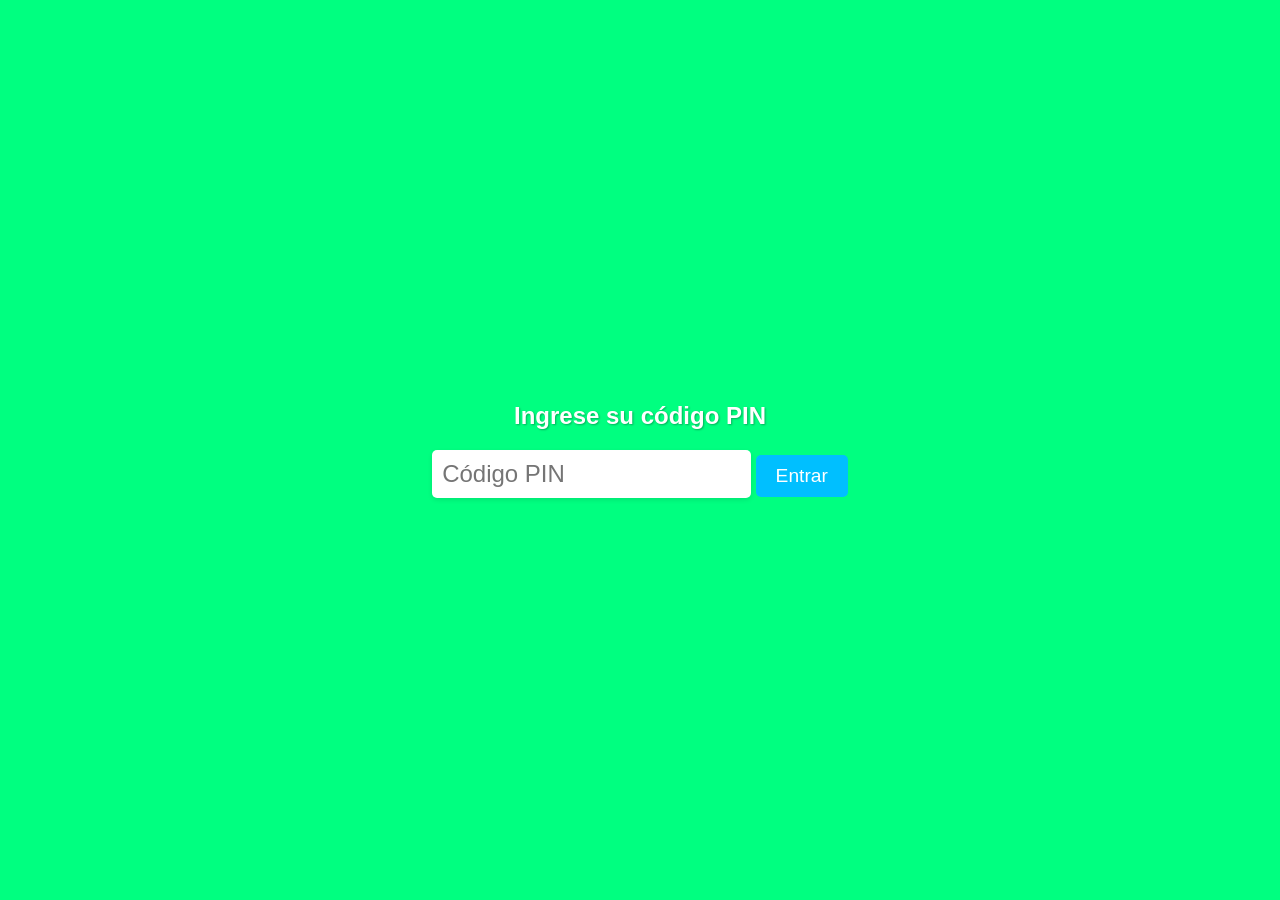
<file: index.html>
<!DOCTYPE html>
<html lang="es">
<head>
    <meta charset="UTF-8">
    <meta name="viewport" content="width=device-width, initial-scale=1.0">
    <link rel="shortcut icon" href="img/Logo Familia Leon.png" type="image/x-icon">
    <link rel="stylesheet" href="index.css">
    <title>Familia León</title>
</head>
<body>

    <!-- Pantalla de acceso -->
    <div id="access-screen">
        <h2>Ingrese su código PIN</h2>
        <form id="pin-form">
            <input type="text" id="pin-input" maxlength="4" placeholder="Código PIN" required>
            <button type="submit">Entrar</button>
        </form>
        <p id="error-message" style="color: red; display: none;">PIN incorrecto. Intenta de nuevo.</p>
    </div>

    <!-- Página principal oculta, visible después de la autenticación -->
    <div id="main-page" style="display: none;">
        <header>
            <div class="menu-toggle" onclick="toggleMenu()">
                <div></div>
                <div></div>
                <div></div>
            </div>
            <h1>Familia León</h1>
        
            <nav>
                <ul>
                    <li><a href="index.html">Inicio</a></li>
                    <li><a href="relatos.html">Relatos Familiares</a></li>
                    <li><a href="mensajes.html">Mensajes de Apoyo</a></li>
                    <li><a href="juegos.html">Juegos</a></li>
                    <li><a href="chat.html">Chat</a></li>
                    <li><a href="Uleon.html">Universidad León</a></li>
        
                 
                </ul>
            </nav>
        </header>

        <main>
            <section>
                <h2>¡ENCONTRARAS! DIVERSION, ENTRETENIMIENTO, Y MUCHO MAS</h2>
            <P></P>
            <h2>Bienvenidos</h2>
            <p>Navega por nuestra pagina web</p>
        </section>

            </section>
        </main>

       

        
    </div>

    <script>
    // Definir los usuarios con su código PIN
const users = {
    "8547": "Marlenny León Sánchez",
    "1695": "William León Sánchez",
    "7149": "Elida León Sánchez",
    "1036": "Milciades León Sánchez",
    "4895": "Alejandro León Buitrago", 
    "9031": "Karen Ibague León",        
    "4198": "Yerson León Velazco",
    "1874": "Oscar Hernandez León",
    "1847": "Julian León Velazco",
    "1876": "Salome León Martinez",
    "2398": "Linda Yuleth León",
    "4561": "Wendy Loraine Peña León",
    "1391": "Mary Luz",
    "3218": "Lauren Hernandez León"
};

// Capturar el formulario y la entrada del PIN
const pinForm = document.getElementById("pin-form");
const pinInput = document.getElementById("pin-input");
const errorMessage = document.getElementById("error-message");
const accessScreen = document.getElementById("access-screen");
const mainPage = document.getElementById("main-page");

// Función para verificar el PIN
function verifyPin(event) {
    event.preventDefault(); // Evitar el comportamiento por defecto del formulario

    const enteredPin = pinInput.value.trim();

    // Verificar si el PIN ingresado es válido
    if (users[enteredPin]) {
        // Mostrar el nombre del usuario y notificar en consola
        alert(`¡Bienvenido, ${users[enteredPin]}!`);
        console.log(`${users[enteredPin]} (PIN: ${enteredPin}) ha accedido a la página.`);

        // Ocultar la pantalla de acceso y mostrar la página principal
        accessScreen.style.display = 'none';
        mainPage.style.display = 'block';
    } else {
        // Si el PIN es incorrecto, mostrar mensaje de error
        errorMessage.style.display = 'block';
        pinInput.value = ''; // Limpiar el campo de PIN
    }
}

// Agregar el evento de submit al formulario
pinForm.addEventListener("submit", verifyPin);

// Función para el menú hamburguesa
function toggleMenu() {
    const nav = document.querySelector('nav');
    nav.classList.toggle('active');
}

        </script>
</file>
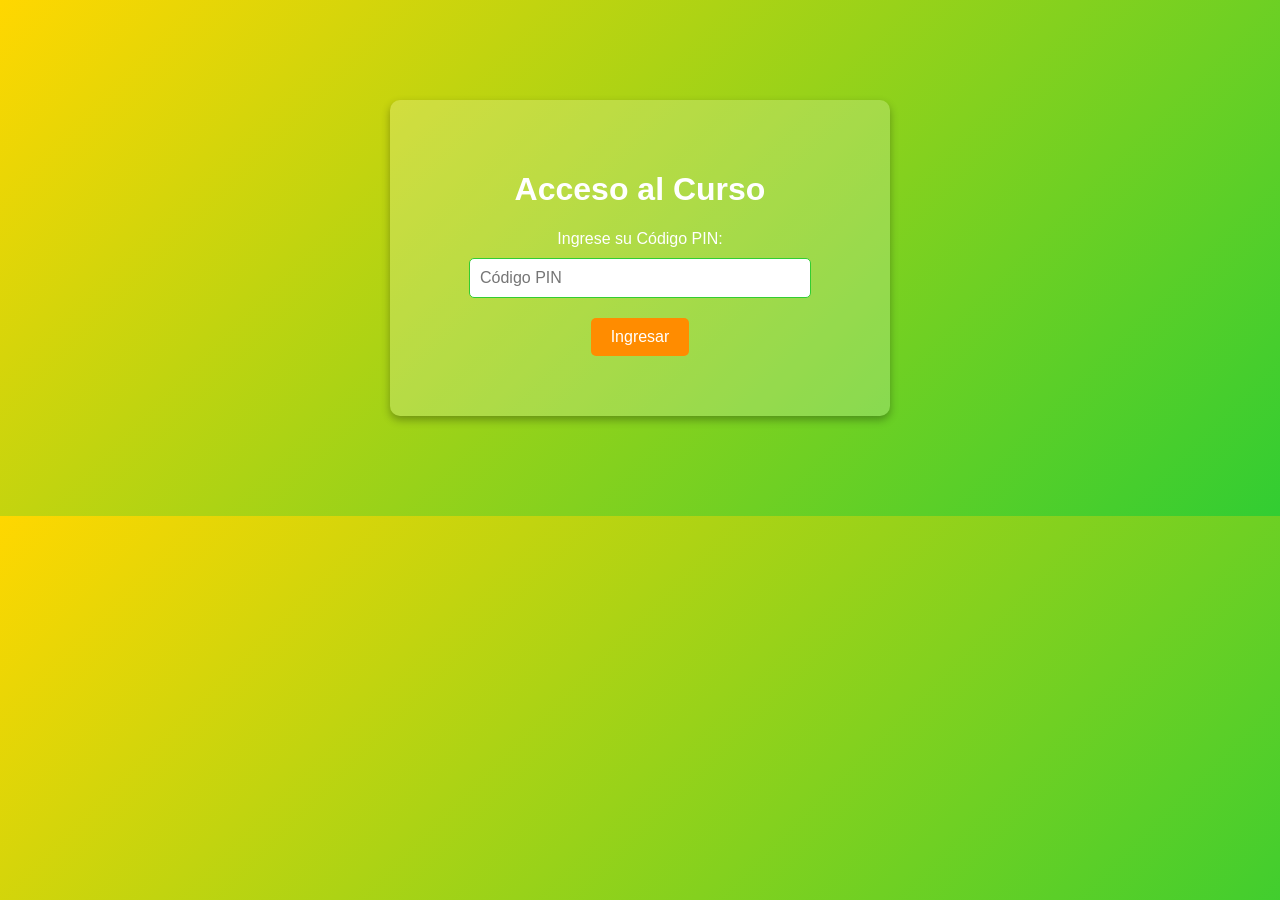
<file: campo.html>
<!DOCTYPE html>
<html lang="es">
<head>
    <meta charset="UTF-8">
    <meta name="viewport" content="width=device-width, initial-scale=1.0">
    <title>Curso de ¨¨"El Campo"</title>
    <link rel="shortcut icon" href="img/Logo Familia Leon.png" type="image/x-icon">
    <link rel="stylesheet" href="Campo.css">
</head>
<body>

  
    <!-- Pantalla de autenticación -->
    <div id="auth-screen" class="auth-container">
        <h1>Acceso al Curso</h1>
        <form id="login-form">
            <label for="login-pin">Ingrese su Código PIN:</label>
            <input type="password" id="login-pin" maxlength="4" placeholder="Código PIN" required>
            <button type="submit" class="btn">Ingresar</button>
        </form>
    </div>

    <!-- Página principal -->
    <div id="main-page" class="main-container" style="display: none;">
        <header>
            <h1 id="welcome-message">Bienvenido</h1>
        </header>
        <section>
            <h2>Clases disponibles</h2>
            <div id="class-list" class="class-list"></div>
        </section>

        <!-- Herramientas para el instructor -->
        <div id="edit-tools" class="edit-tools" style="display: none;">
            <button onclick="addNewClass()" class="btn">Agregar Nueva Clase</button>
        </div>
    </div>

    <!-- Modal de clase -->
    <div id="class-modal" class="modal" style="display: none;">
        <div class="modal-content">
            <span onclick="closeModal()" class="close">&times;</span>
            <h2 id="class-title"></h2>
            <p id="class-description"></p>
            <div id="resource-list">
                <h3>Recursos</h3>
                <ul></ul>
            </div>
            <div id="upload-section" class="upload-section" style="display: none;">
                <h3>Agregar Recurso</h3>
                <input type="file" id="upload-files" multiple>
                <textarea id="resource-description" placeholder="Descripción del recurso..."></textarea>
                <button onclick="saveResource()" class="btn">Guardar</button>

          

                <ul>
                    <li><a href="index.html">Inicio</a></li>
                    <li><a href="relatos.html">Relatos Familiares</a></li>
                    <li><a href="mensajes.html">Mensajes de Apoyo</a></li>
                    <li><a href="juegos.html">Juegos</a></li>
                    <li><a href="Chat León.html">Chat</a></li>
                    <li><a href="Uleon.html">Universidad León</a></li>
        
                   
                </ul>
            </div>
        </div>
    </div>

    <script src="campo.js"></script>
</body>
</html>
</file>
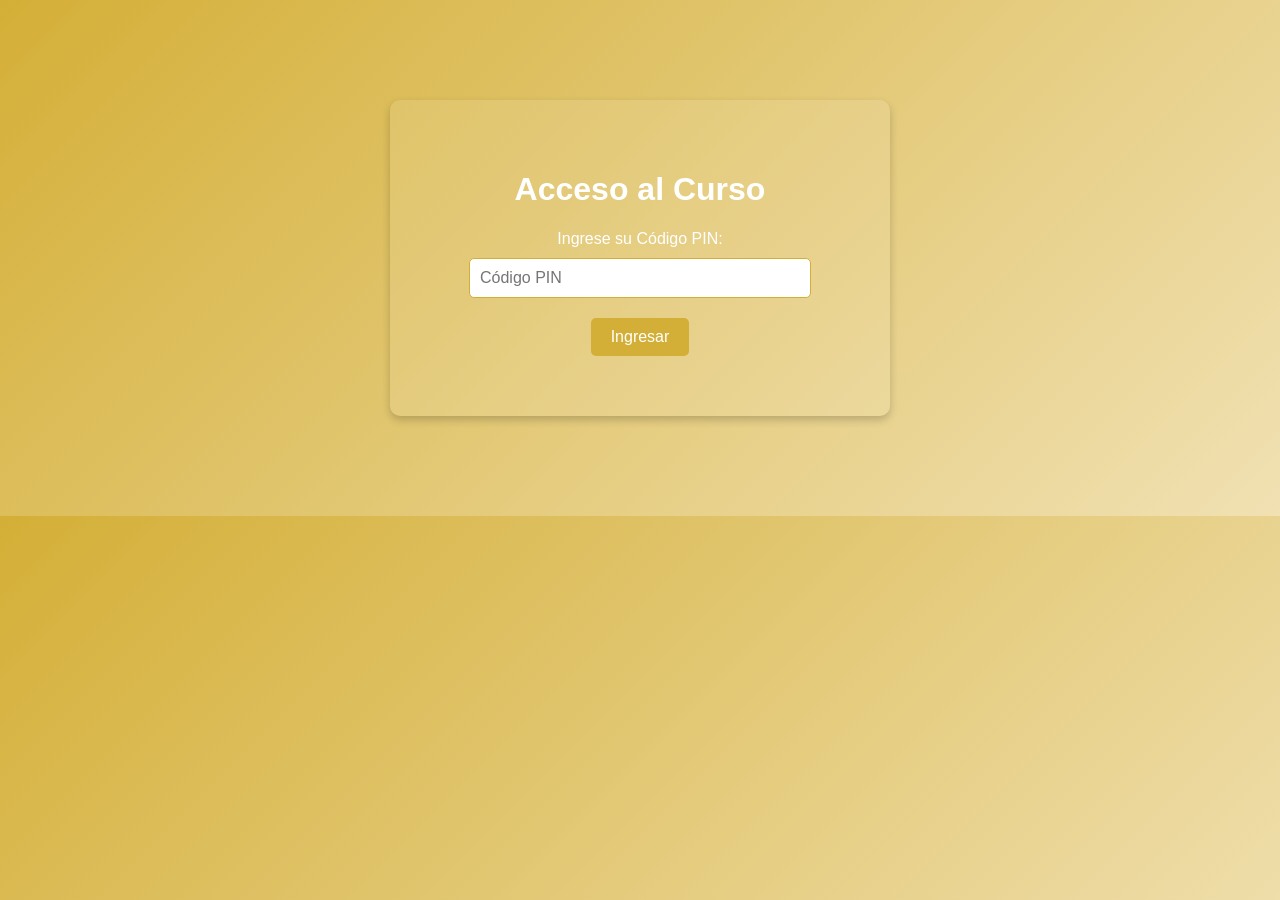
<file: Canciones.html>
<!DOCTYPE html>
<html lang="es">
<head>
    <meta charset="UTF-8">
    <meta name="viewport" content="width=device-width, initial-scale=1.0">
    <title>Curso de Composición Musical</title>
    <link rel="shortcut icon" href="img/Logo Familia Leon.png" type="image/x-icon">
    <link rel="stylesheet" href="Canciones.css">
</head>
<body>
    <!-- Pantalla de autenticación -->
    <div id="auth-screen" class="auth-container">
        <h1>Acceso al Curso</h1>
        <form id="login-form">
            <label for="login-pin">Ingrese su Código PIN:</label>
            <input type="password" id="login-pin" maxlength="4" placeholder="Código PIN" required>
            <button type="submit" class="btn">Ingresar</button>
        </form>
    </div>

    <!-- Página principal -->
    <div id="main-page" class="main-container" style="display: none;">
        <header>
            <h1 id="welcome-message">Bienvenido</h1>
        </header>
        <section>
            <h2>Clases disponibles</h2>
            <div id="class-list" class="class-list"></div>
        </section>

        <!-- Herramientas para el instructor -->
        <div id="edit-tools" class="edit-tools" style="display: none;">
            <button onclick="addNewClass()" class="btn">Agregar Nueva Clase</button>
        </div>
    </div>


    
    <!-- Modal de clase -->
    <div id="class-modal" class="modal" style="display: none;">
        <div class="modal-content">
            <span onclick="closeModal()" class="close">&times;</span>
            <h2 id="class-title"></h2>
            <p id="class-description"></p>
            <div id="resource-list">
                <h3>Recursos</h3>
                <ul></ul>
            </div>
            <div id="upload-section" class="upload-section" style="display: none;">
                <h3>Agregar Recurso</h3>
                <input type="file" id="upload-files" multiple>
                <textarea id="resource-description" placeholder="Descripción del recurso..."></textarea>
                <button onclick="saveResource()" class="btn">Guardar</button>
            </div>
        </div>
    </div>

    <script src="Canciones.js"></script>
</body>
</html>
</file>
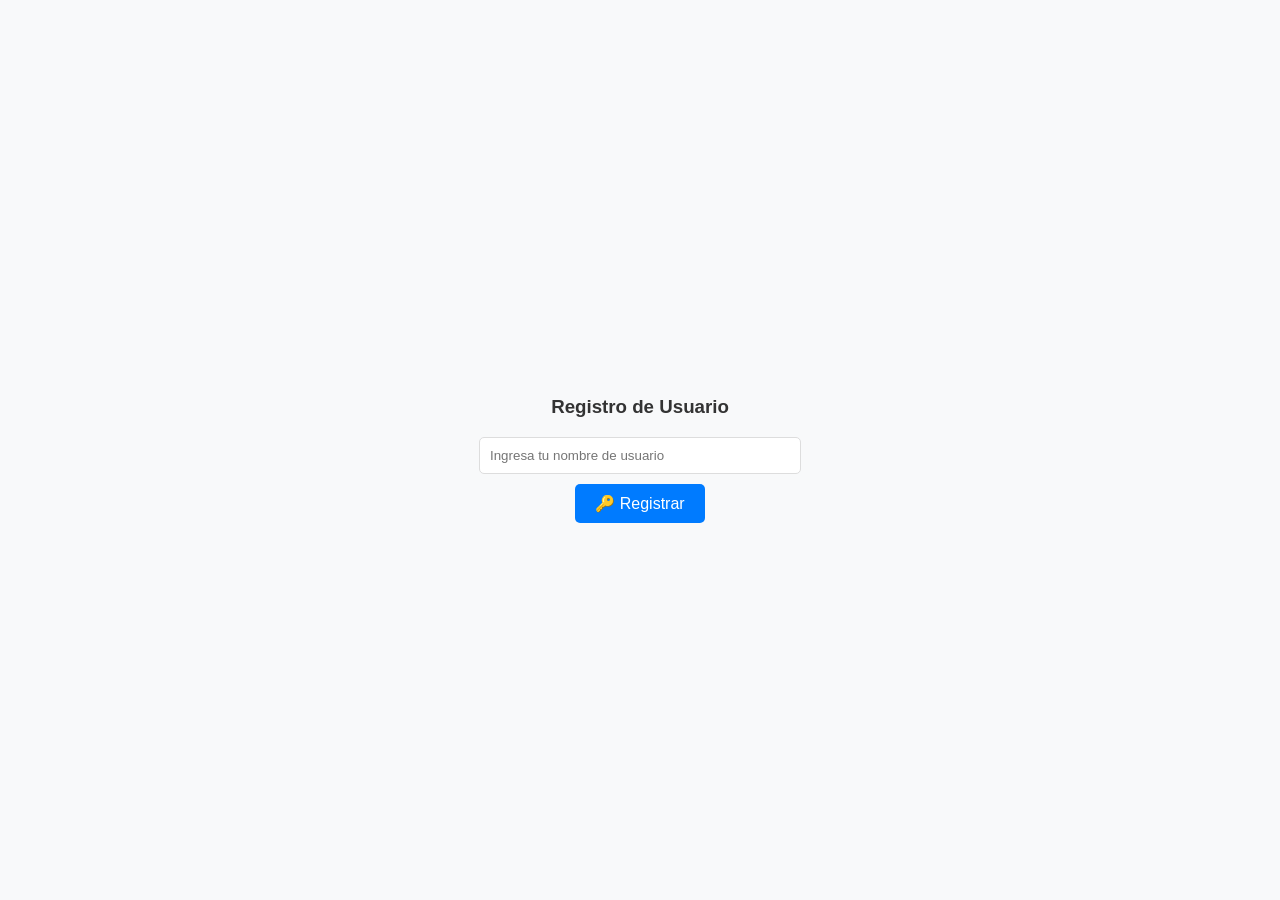
<file: chat.html>
<!DOCTYPE html>
<html lang="es">
<head>
    <meta charset="UTF-8">
    <meta name="viewport" content="width=device-width, initial-scale=1.0">
    <title>Chat León</title>
    <link rel="shortcut icon" href="img/Logo Familia Leon.png" type="image/x-icon">
    <link rel="stylesheet" href="chat.css">
</head>
<body>
    <!-- Formulario de registro -->
    <div id="registration-form" class="registration-form">
        <h3>Registro de Usuario</h3>
        <input type="text" id="username" placeholder="Ingresa tu nombre de usuario">
        <button onclick="registerUser()">🔑 Registrar</button>
    </div>

    <!-- Contenedor del chat -->
    <div id="chat-container" class="chat-container">
        <div class="chat-header">
            <h2 id="chat-username">¡Hola, Usuario! 😊</h2>
            <button class="logout-btn" onclick="logout()">🔒 Cerrar Sesión</button>
            <button class="clear-btn" onclick="clearMessages()">🗑️ Borrar Mensajes</button>
        </div>

      

        <div id="chat-box" class="chat-box"></div>
        <div class="input-container">
            <input type="text" id="message-input" placeholder="Escribe un mensaje... ✍️">
            <button onclick="sendMessage()">📩</button>
            <button onclick="uploadAudio()">🎙️</button>
            <button onclick="uploadFile()">📁</button>
        </div>
        <input type="file" id="file-upload" style="display: none;" />
    </div>

    <script src="chat.js"></script>
</body>
</html>
</file>
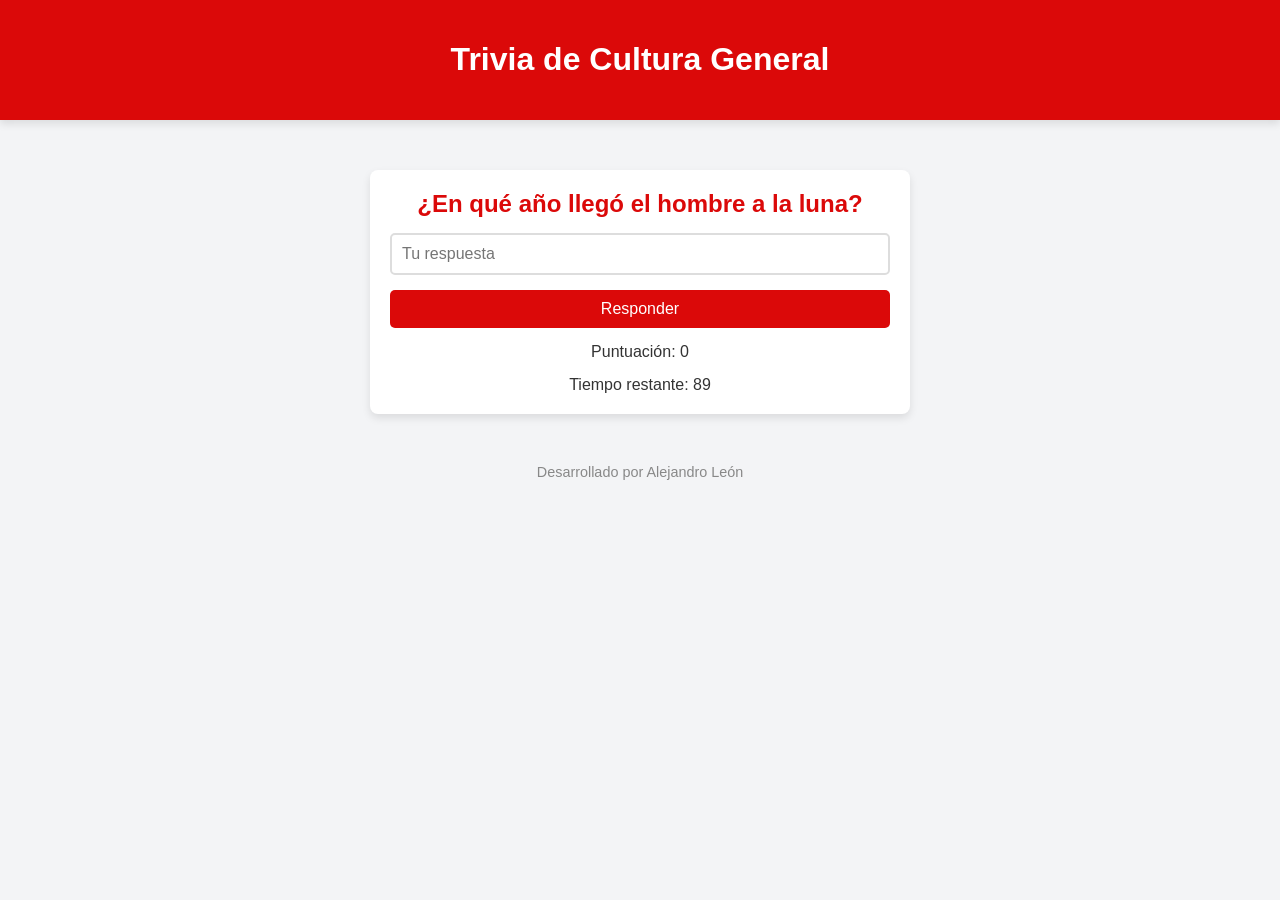
<file: culturag.html>
<!DOCTYPE html>
<html lang="es">
<head>
    <meta charset="UTF-8">
    <meta name="viewport" content="width=device-width, initial-scale=1.0">
    <title>Juego de Cultura General</title>
    <link rel="shortcut icon" href="img/Logo Familia Leon.png" type="image/x-icon">
    <link rel="stylesheet" href="culturag.css">
</head>
<body>
    <header>
        <h1>Trivia de Cultura General</h1>
    </header>

    <main>
        <div id="game-container">
            <div id="question">Cargando pregunta...</div>
            <input type="text" id="answer" placeholder="Tu respuesta">
            <button id="submit">Responder</button>
            <div id="score">Puntuación: 0</div>
            <div id="timer">Tiempo restante: 90</div>

        
        </div>
    </main>

    <footer>
        <p>Desarrollado por Alejandro León</p>
    </footer>

    <script src="culturag.js"></script>
</body>
</html>
</file>
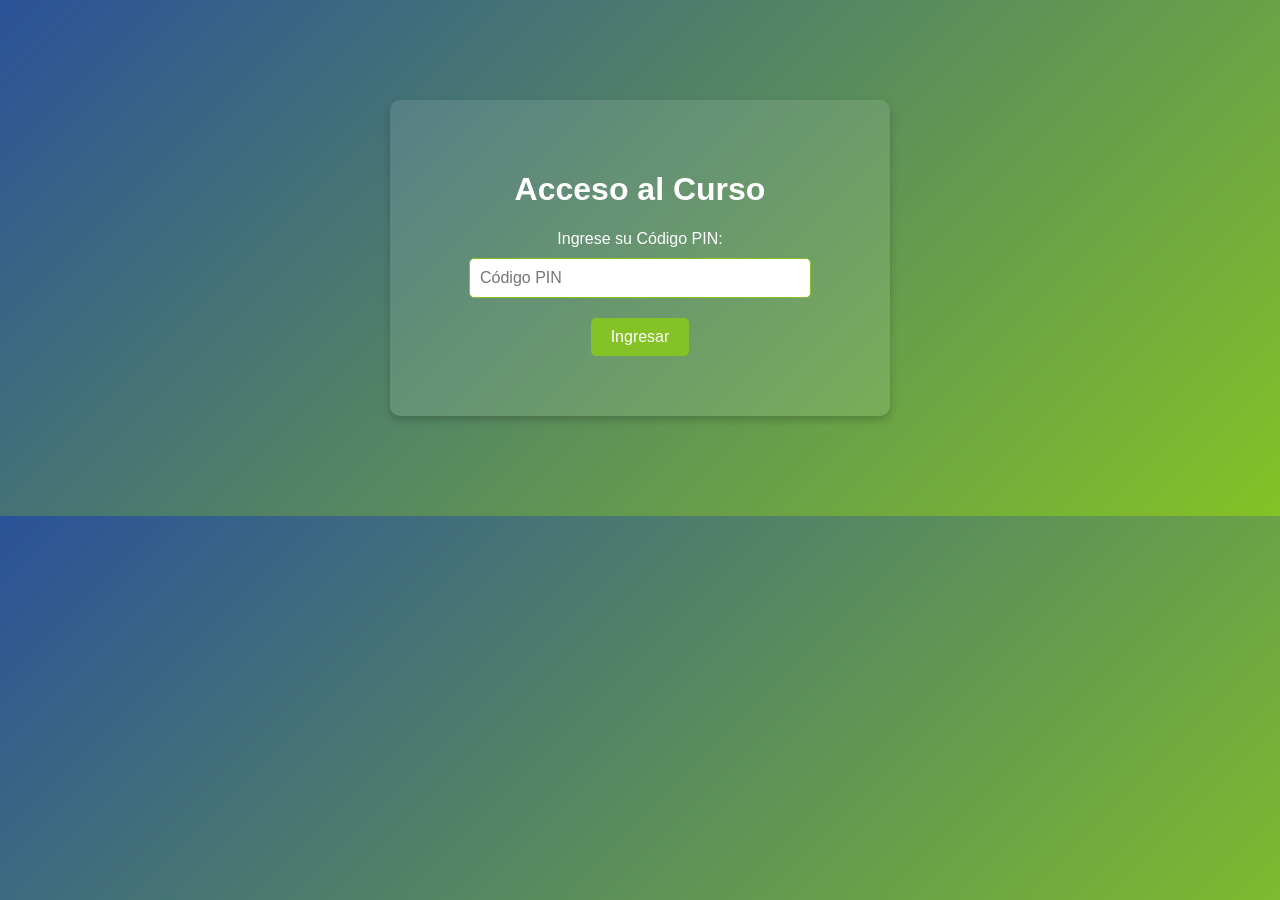
<file: DesarrolloWeb.html>
<!DOCTYPE html>
<html lang="es">
<head>
    <meta charset="UTF-8">
    <meta name="viewport" content="width=device-width, initial-scale=1.0">
    <title>Curso de Desarrollo Web</title>
    <link rel="shortcut icon" href="img/Logo Familia Leon.png" type="image/x-icon">
    <link rel="stylesheet" href="DesarrolloWeb.css">
</head>
<body>
    <!-- Pantalla de autenticación -->
    <div id="auth-screen" class="auth-container">
        <h1>Acceso al Curso</h1>
        <form id="login-form">
            <label for="login-pin">Ingrese su Código PIN:</label>
            <input type="password" id="login-pin" maxlength="4" placeholder="Código PIN" required>
            <button type="submit" class="btn">Ingresar</button>
        </form>
    </div>

    <!-- Página principal -->
    <div id="main-page" class="main-container" style="display: none;">
        <header>
            <h1 id="welcome-message">Bienvenido</h1>
        </header>
        <section>
            <h2>Clases disponibles</h2>
            <div id="class-list" class="class-list"></div>
        </section>

        

        <!-- Herramientas para el instructor -->
        <div id="edit-tools" class="edit-tools" style="display: none;">
            <button onclick="addNewClass()" class="btn">Agregar Nueva Clase</button>
        </div>
    </div>

    <!-- Modal de clase -->
    <div id="class-modal" class="modal" style="display: none;">
        <div class="modal-content">
            <span onclick="closeModal()" class="close">&times;</span>
            <h2 id="class-title"></h2>
            <p id="class-description"></p>
            <div id="resource-list">
                <h3>Recursos</h3>
                <ul></ul>
            </div>
            <div id="upload-section" class="upload-section" style="display: none;">
                <h3>Agregar Recurso</h3>
                <input type="file" id="upload-files" multiple>
                <textarea id="resource-description" placeholder="Descripción del recurso..."></textarea>
                <button onclick="saveResource()" class="btn">Guardar</button>
            </div>
        </div>
    </div>

    <script src="DesarrolloWeb.js"></script>
</body>
</html>
</file>
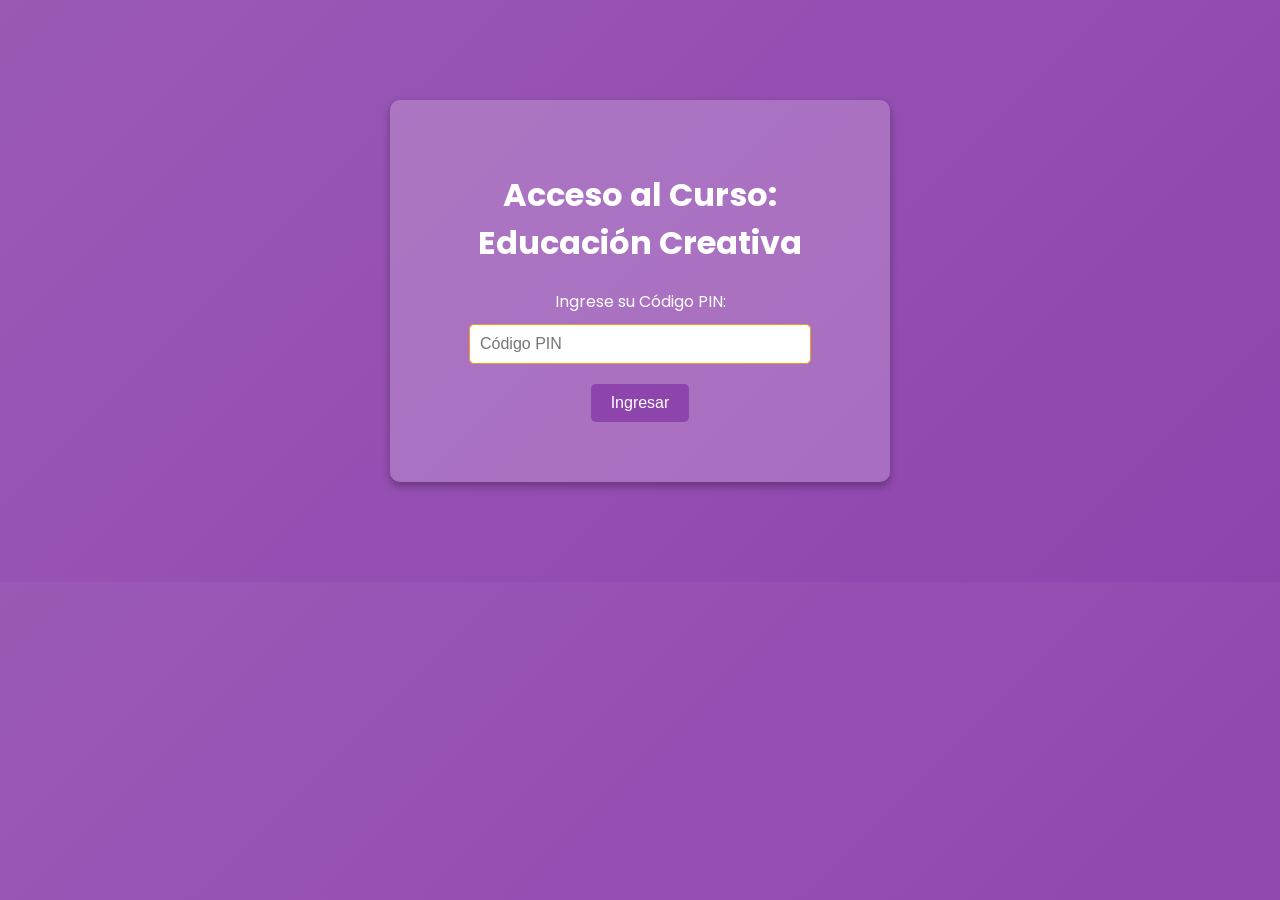
<file: EducacionCreativa.html>
<!DOCTYPE html>
<html lang="es">
<head>
    <meta charset="UTF-8">
    <meta name="viewport" content="width=device-width, initial-scale=1.0">
    <title>Curso de Educación Creativa</title>
    <link rel="shortcut icon" href="img/Logo Familia Leon.png" type="image/x-icon">
    <link rel="stylesheet" href="educacioncreativa.css">
    <link href="https://fonts.googleapis.com/css2?family=Poppins:wght@300;400;600&display=swap" rel="stylesheet">

</head>
<body>
    <!-- Pantalla de autenticación -->
    <div id="auth-screen" class="auth-container">
        <h1>Acceso al Curso: Educación Creativa</h1>
        <form id="login-form">
            <label for="login-pin">Ingrese su Código PIN:</label>
            <input type="password" id="login-pin" maxlength="4" placeholder="Código PIN" required>
            <button type="submit" class="btn">Ingresar</button>
        </form>
    </div>

    <!-- Página principal -->
    <div id="main-page" class="main-container" style="display: none;">
        <header>
            <h1 id="welcome-message">Bienvenido</h1>
        </header>
        <section>
            <h2>Clases Disponibles</h2>
            <div id="class-list" class="class-list"></div>
        </section>

      

        <!-- Herramientas para el instructor -->
        <div id="edit-tools" class="edit-tools" style="display: none;">
            <button onclick="addNewClass()" class="btn">Agregar Nueva Clase</button>
        </div>
    </div>

    <!-- Modal de clase -->
    <div id="class-modal" class="modal" style="display: none;">
        <div class="modal-content">
            <span onclick="closeModal()" class="close">&times;</span>
            <h2 id="class-title"></h2>
            <p id="class-description"></p>
            <div id="resource-list">
                <h3>Recursos</h3>
                <ul></ul>
            </div>
            <div id="upload-section" class="upload-section" style="display: none;">
                <h3>Agregar Recurso</h3>
                <input type="file" id="upload-files" multiple>
                <textarea id="resource-description" placeholder="Descripción del recurso..."></textarea>
                <button onclick="saveResource()" class="btn">Guardar</button>
            </div>
        </div>
    </div>

    <script src="educacioncreativa.js"></script>
</body>
</html>
</file>
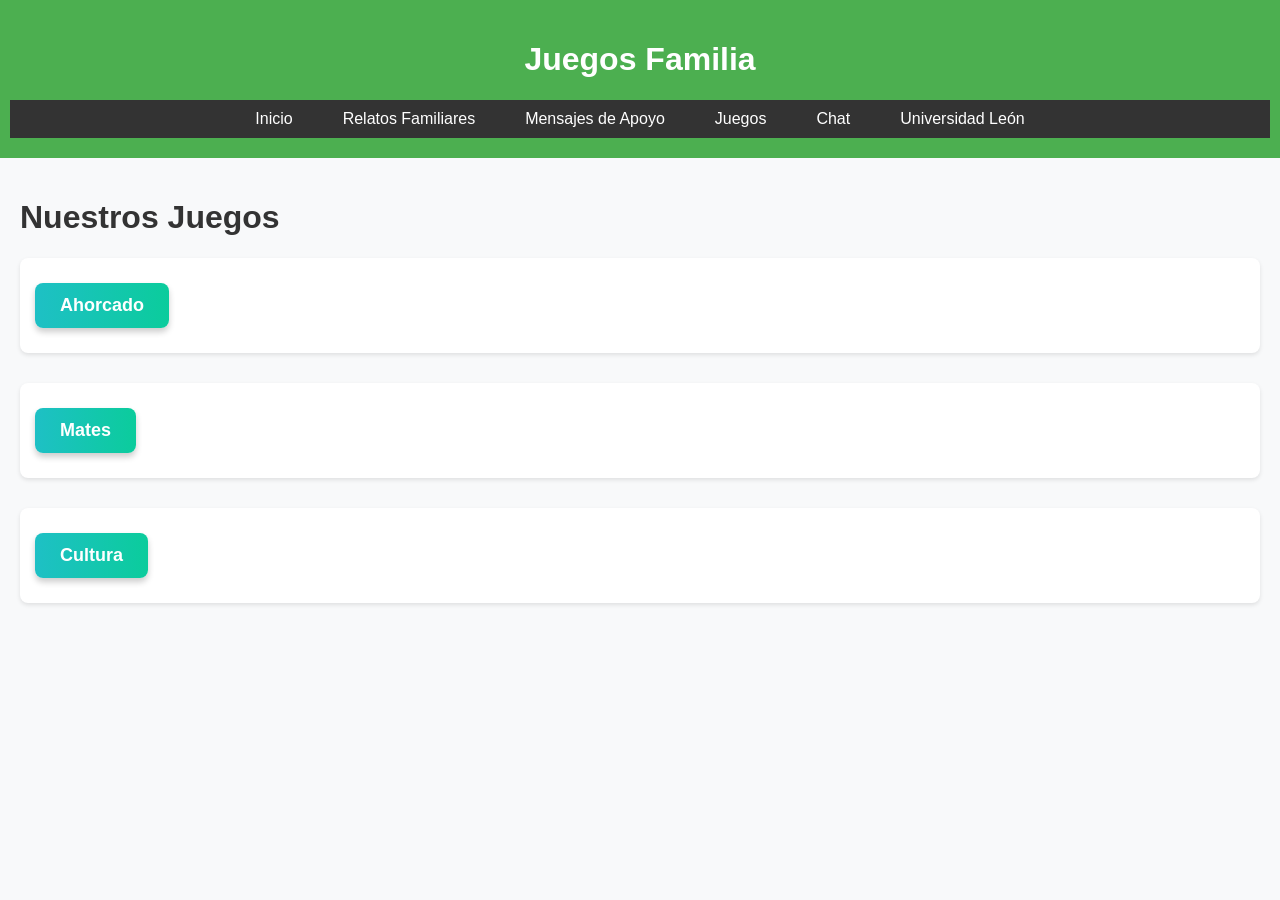
<file: juegos.html>
<!DOCTYPE html>
<html lang="en">
<head>
    <meta charset="UTF-8">
    <meta name="viewport" content="width=device-width, initial-scale=1.0">
    <link rel="shortcut icon" href="img/Logo Familia Leon.png" type="image/x-icon">
    <link rel="stylesheet" href="juegos.css">
    <title>Familia León</title>
</head>
<body>
    <header>
        <div class="menu-toggle" onclick="toggleMenu()">
            <div></div>
            <div></div>
            <div></div>
        </div>

        <h1>Juegos Familia</h1>
        <nav>
            <ul>
                <li><a href="index.html">Inicio</a></li>
                <li><a href="relatos.html">Relatos Familiares</a></li>
                <li><a href="mensajes.html">Mensajes de Apoyo</a></li>
                <li><a href="juegos.html">Juegos</a></li>
                <li><a href="chat.html">Chat</a></li>
                <li><a href="Uleon.html">Universidad León</a></li>
    
              
               
                
            </ul>
        </nav>
    </header>
    <main>
        <h1>Nuestros Juegos</h1>
        <section>
            <a href="ahorcado.html" class="btn">Ahorcado</a>

        </section>
        <section>
            <a href="matesrapidas.html" class="btn">Mates</a>

        </section>

        <section>
            <a href="culturag.html" class="btn">Cultura</a>
        </section>
        

    
       
     
    </main>
    

    <script>
        function toggleMenu() {
            const nav = document.querySelector('nav');
            nav.classList.toggle('active');
        }
    </script>
</body>
</html>
</file>
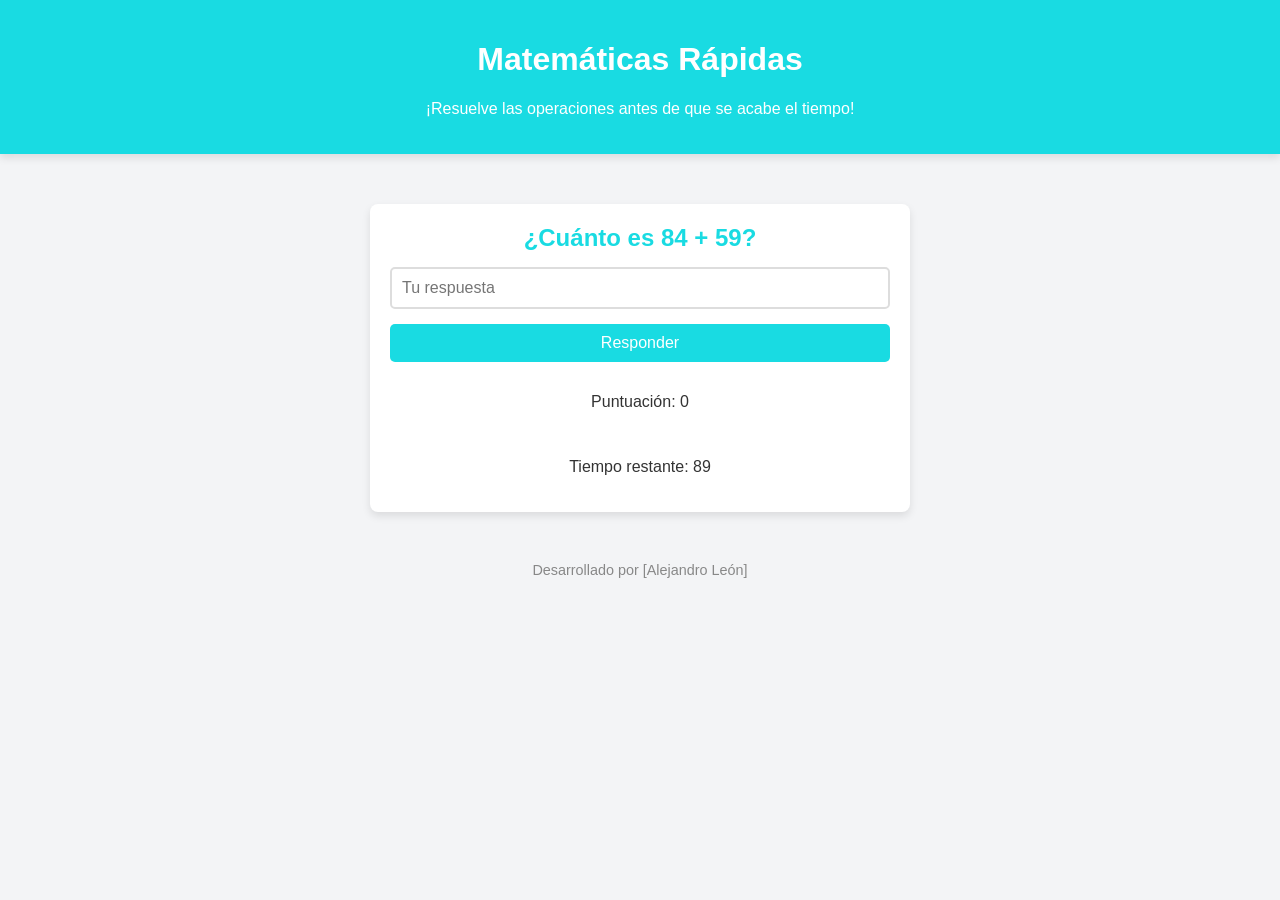
<file: matesrapidas.html>
<!DOCTYPE html>
<html lang="en">
<head>
    <meta charset="UTF-8">
    <meta name="viewport" content="width=device-width, initial-scale=1.0">
    <title>Matemáticas Rápidas</title>
    <link rel="shortcut icon" href="img/Logo Familia Leon.png" type="image/x-icon">
    <link rel="stylesheet" href="Mates.css">
</head>
<body>
    <header>
        <h1>Matemáticas Rápidas</h1>
        <p>¡Resuelve las operaciones antes de que se acabe el tiempo!</p>
    </header>
    <main>
        <div id="game-container">
            <div id="question"></div>
            <input type="number" id="answer" placeholder="Tu respuesta" />
            <button id="submit">Responder</button>
            <p id="score">Puntuación: 0</p>
            <p id="timer">Tiempo restante:30</p>


          
        </div>
    </main>
    <footer>
        <p>Desarrollado por [Alejandro León]</p>
    </footer>
    <script src="Mates.js"></script>
</body>
</html>
</file>
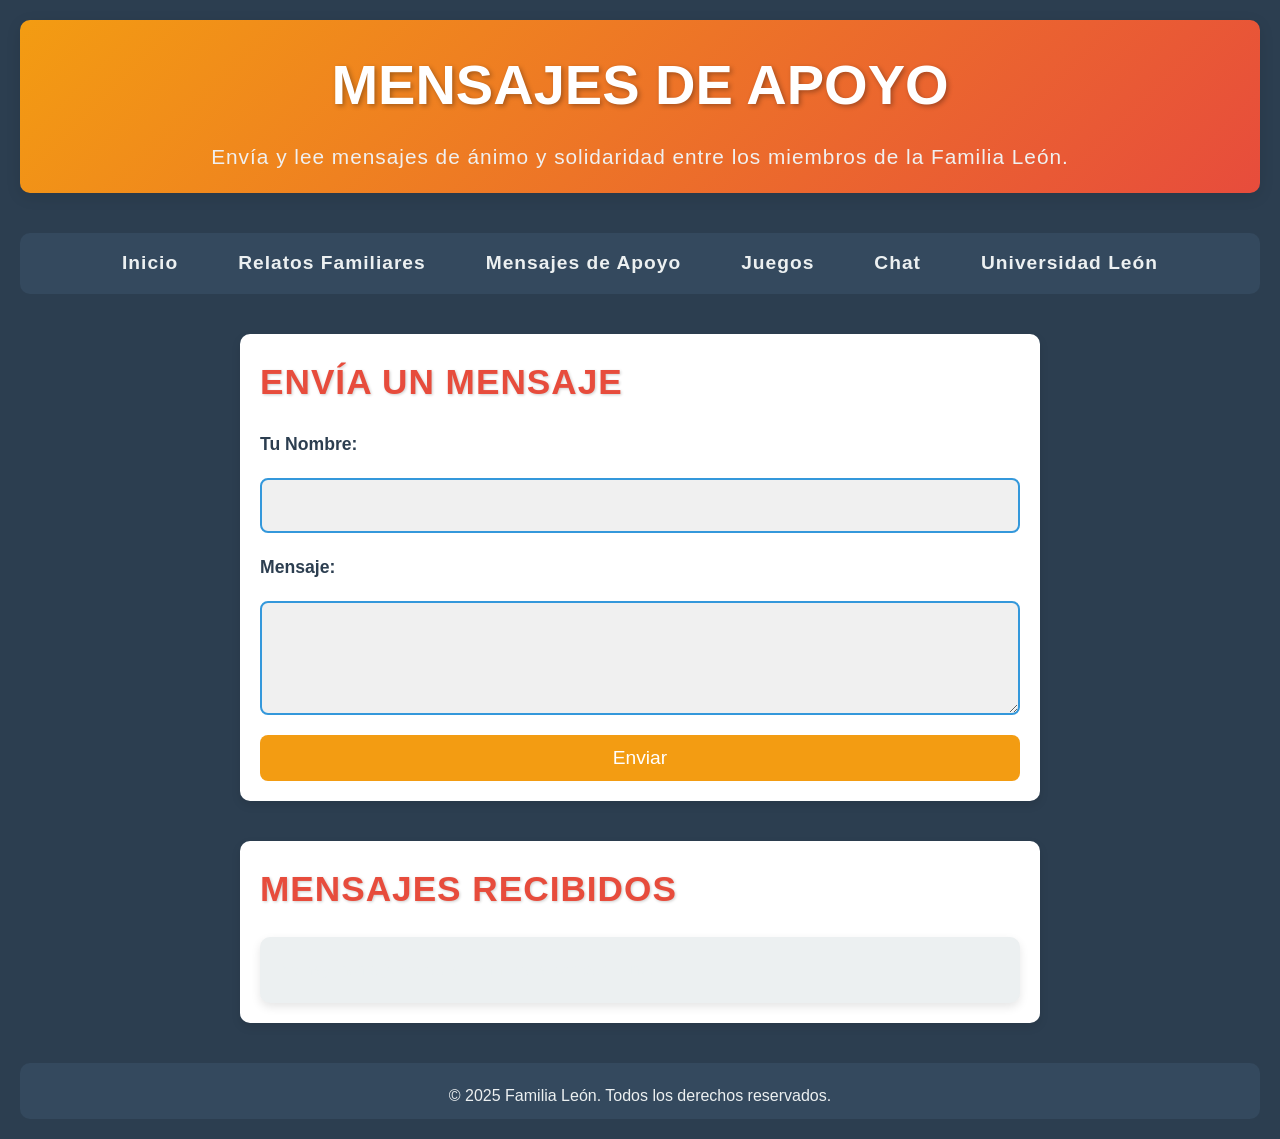
<file: mensajes.html>
<!DOCTYPE html>
<html lang="es">
<head>
    <meta charset="UTF-8">
    <meta name="viewport" content="width=device-width, initial-scale=1.0">
    <title>Familia León - Mensajes de Apoyo</title>
    <link rel="shortcut icon" href="img/Logo Familia Leon.png" type="image/x-icon">
    <link rel="stylesheet" href="mensajes.css">
</head>
<body>
    <header>
        <h1>Mensajes de Apoyo</h1>
        <p>Envía y lee mensajes de ánimo y solidaridad entre los miembros de la Familia León.</p>
    </header>
    <nav>
        <ul>
            <li><a href="index.html">Inicio</a></li>
            <li><a href="relatos.html">Relatos Familiares</a></li>
            <li><a href="mensajes.html">Mensajes de Apoyo</a></li>
            <li><a href="juegos.html">Juegos</a></li>
            <li><a href="chat.html">Chat</a></li>
            <li><a href="Uleon.html">Universidad León</a></li>
    
        </ul>
    </nav>
    <main>
        <section>
            <h2>Envía un Mensaje</h2>
            <form id="mensajeForm">
                <label for="nombre">Tu Nombre:</label>
                <input type="text" id="nombre" name="nombre" required>

                <label for="mensaje">Mensaje:</label>
                <textarea id="mensaje" name="mensaje" rows="4" required></textarea>

                <button type="submit">Enviar</button>

              

            </form>
        </section>

        <section>
            <h2>Mensajes Recibidos</h2>
            <div id="mensajesContainer">
                <p>No hay mensajes todavía. ¡Anímate a compartir uno!</p>
            </div>
        </section>
    </main>
    <footer>
        <p>&copy; 2025 Familia León. Todos los derechos reservados.</p>
    </footer>

    <script>
        const mensajeForm = document.getElementById('mensajeForm');
        const mensajesContainer = document.getElementById('mensajesContainer');

        // Cargar mensajes desde almacenamiento local
        function cargarMensajes() {
            const mensajes = JSON.parse(localStorage.getItem('mensajes')) || [];
            mensajesContainer.innerHTML = mensajes.length ? '' : '<p>No hay mensajes todavía. ¡Anímate a compartir uno!</p>';
            mensajes.forEach((mensaje, index) => {
                const mensajeDiv = document.createElement('div');
                mensajeDiv.classList.add('mensaje');
                mensajeDiv.innerHTML = `
                    <strong>${mensaje.nombre}</strong>
                    <p>${mensaje.texto}</p>
                    <button onclick="borrarMensaje(${index})">Borrar</button>
                `;
                mensajesContainer.appendChild(mensajeDiv);
            });
        }

        // Guardar nuevo mensaje
        mensajeForm.addEventListener('submit', (e) => {
            e.preventDefault();
            const nombre = document.getElementById('nombre').value;
            const texto = document.getElementById('mensaje').value;
            const mensajes = JSON.parse(localStorage.getItem('mensajes')) || [];
            mensajes.push({ nombre, texto });
            localStorage.setItem('mensajes', JSON.stringify(mensajes));
            cargarMensajes();
            mensajeForm.reset();
        });

        // Borrar mensaje
        function borrarMensaje(index) {
            const mensajes = JSON.parse(localStorage.getItem('mensajes')) || [];
            mensajes.splice(index, 1);
            localStorage.setItem('mensajes', JSON.stringify(mensajes));
            cargarMensajes();
        }

        // Inicializar
        cargarMensajes();
    </script>
</body>
</html>
</file>
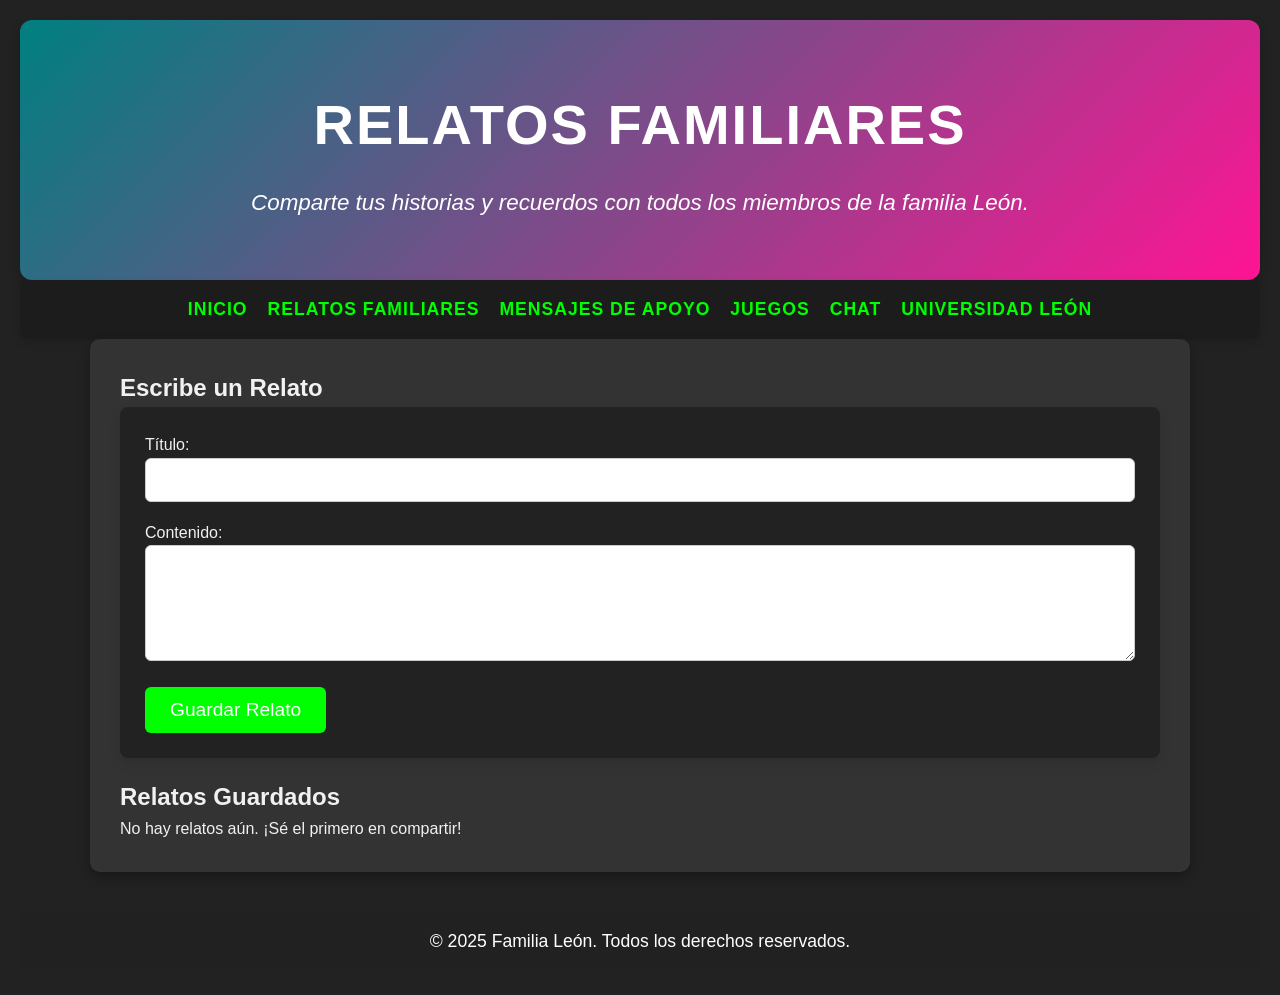
<file: relatos.html>
<!DOCTYPE html>
<html lang="es">
<head>
    <meta charset="UTF-8">
    <meta name="viewport" content="width=device-width, initial-scale=1.0">
    <title>Familia León - Relatos Familiares</title>
    <link rel="shortcut icon" href="img/Logo Familia Leon.png" type="image/x-icon">
    <link rel="stylesheet" href="relatos.css">
</head>
<body>
    <header>
        <h1>Relatos Familiares</h1>
        <p>Comparte tus historias y recuerdos con todos los miembros de la familia León.</p>
    </header>
    <nav>
        <ul>
            <li><a href="index.html">Inicio</a></li>
            <li><a href="relatos.html">Relatos Familiares</a></li>
            <li><a href="mensajes.html">Mensajes de Apoyo</a></li>
            <li><a href="juegos.html">Juegos</a></li>
            <li><a href="chat.html">Chat</a></li>
            <li><a href="Uleon.html">Universidad León</a></li>

           
        </ul>
    </nav>
    <main>
        <section>
            <h2>Escribe un Relato</h2>
            <form id="relatoForm">
                <label for="titulo">Título:</label><br>
                <input type="text" id="titulo" name="titulo" required><br>
                <label for="contenido">Contenido:</label><br>
                <textarea id="contenido" name="contenido" rows="5" required></textarea><br>
                <button type="submit">Guardar Relato</button>
            </form>
        </section>

        <section>
            <h2>Relatos Guardados</h2>
            <div id="relatosContainer">
                <p>No hay relatos aún. ¡Sé el primero en compartir!</p>
            </div>
        </section>

    

    </main>
    <footer>
        <p>&copy; 2025 Familia León. Todos los derechos reservados.</p>
    </footer>

    <script>
        const relatoForm = document.getElementById('relatoForm');
        const relatosContainer = document.getElementById('relatosContainer');

        // Cargar relatos desde el almacenamiento local
        function cargarRelatos() {
            const relatos = JSON.parse(localStorage.getItem('relatos')) || [];
            relatosContainer.innerHTML = relatos.length ? '' : '<p>No hay relatos aún. ¡Sé el primero en compartir!</p>';
            relatos.forEach((relato, index) => {
                const relatoDiv = document.createElement('div');
                relatoDiv.innerHTML = `
                    <h3>${relato.titulo}</h3>
                    <p>${relato.contenido}</p>
                    <button onclick="borrarRelato(${index})">Borrar</button>
                `;
                relatosContainer.appendChild(relatoDiv);
            });
        }

        // Guardar un nuevo relato
        relatoForm.addEventListener('submit', (e) => {
            e.preventDefault();
            const titulo = document.getElementById('titulo').value;
            const contenido = document.getElementById('contenido').value;
            const relatos = JSON.parse(localStorage.getItem('relatos')) || [];
            relatos.push({ titulo, contenido });
            localStorage.setItem('relatos', JSON.stringify(relatos));
            cargarRelatos();
            relatoForm.reset();
        });

        // Borrar un relato
        function borrarRelato(index) {
            const relatos = JSON.parse(localStorage.getItem('relatos')) || [];
            relatos.splice(index, 1);
            localStorage.setItem('relatos', JSON.stringify(relatos));
            cargarRelatos();
        }

        // Inicializar
        cargarRelatos();
    </script>
</body>
</html>
</file>
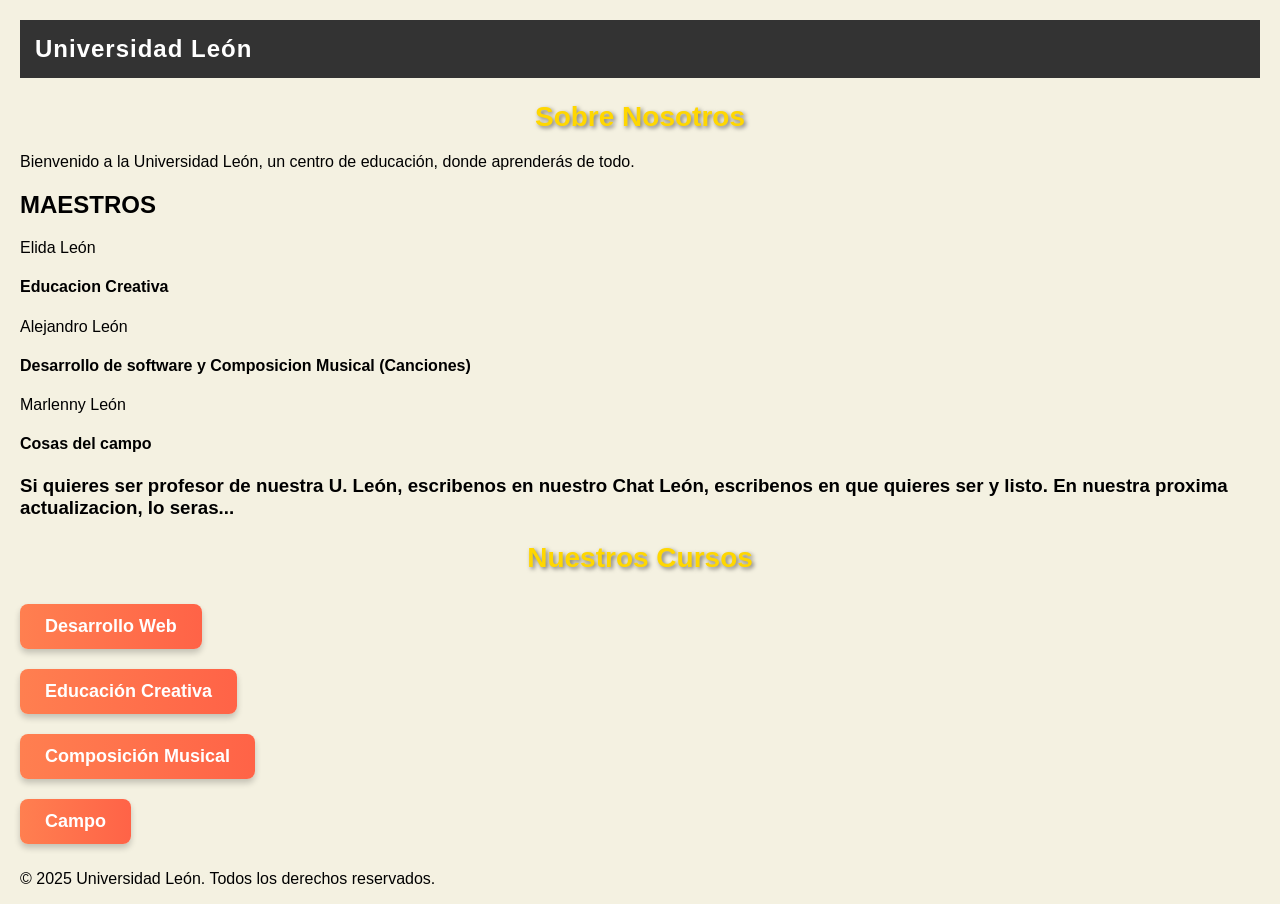
<file: Uleon.html>
<!DOCTYPE html>
<html lang="es">
<head>
    <meta charset="UTF-8">
    <meta name="viewport" content="width=device-width, initial-scale=1.0">
    <title>Universidad León</title>
    <link rel="shortcut icon" href="img/Logo Familia Leon.png" type="image/x-icon">
    <link rel="stylesheet" href="Uleon.css">
</head>
<body>

    <header>
        <div class="header-container">
            <h1>Universidad León</h1>
        </div>
    </header>

    <nav>
        <ul id="menu">
            <li><a href="index.html">Inicio</a></li>
                    <li><a href="relatos.html">Relatos Familiares</a></li>
                    <li><a href="mensajes.html">Mensajes de Apoyo</a></li>
                    <li><a href="juegos.html">Juegos</a></li>
                    <li><a href="chat.html">Chat</a></li>
                    <li><a href="Uleon.html">Universidad León</a></li>
        </ul>
    </nav>

    <main>
        <section id="about" class="section">
            <h2>Sobre Nosotros</h2>
            <p>Bienvenido a la Universidad León, un centro de educación, donde aprenderás de todo.</p>
            <h1>MAESTROS</h1>
             <p>Elida León</p> 
             <h4>Educacion Creativa</h4>
             <p>Alejandro León</p>
            <h4>Desarrollo de software y Composicion Musical (Canciones)</h4>
             <p>Marlenny León</p>
             <h4>Cosas del campo</h4>

          <h3>Si quieres ser profesor de nuestra U. León, escribenos en nuestro Chat León, escribenos en que quieres ser y listo. En nuestra proxima actualizacion, lo seras...</h3>      </section>

      

    

        <section id="programs" class="section">
            <h2>Nuestros Cursos</h2>
            <a href="DesarrolloWeb.html" class="btn">Desarrollo Web</a>
        </section>
        
        <section>
            <a href="EducacionCreativa.html" class="btn">Educación Creativa</a>
        </section>
        
        <section>
            <a href="Canciones.html" class="btn">Composición Musical</a>
        </section>
        
        <section>
            <a href="Campo.html" class="btn">Campo</a>
        </section>
        
        
    </main>

    <footer>
        <p>&copy; 2025 Universidad León. Todos los derechos reservados.</p>
    </footer>


</body>
</html>
</file>
<file: index.css>
/* Estilo para el index */
body {
    font-family: 'Poppins', sans-serif;
    margin: 0;
    padding: 0;
    background: linear-gradient(135deg, #00FF80, #00BFFF); /* Fondo verde aguamarina a azul agua marina */
    color: #333333; /* Color de texto general */
}

header {
    display: flex;
    justify-content: space-between;
    align-items: center;
    padding: 20px 30px;
    background-color: #00BFFF; /* Azul agua marina */
    color: #FFFFFF; /* Texto blanco */
    position: relative;
    box-shadow: 0 4px 8px rgba(0, 0, 0, 0.1);
    border-bottom: 4px solid #00FF80; /* Línea verde aguamarina */
    border-radius: 10px 10px 0 0;
    animation: slideInHeader 0.8s ease-out, glowHeader 1.5s infinite alternate; /* Animación de resplandor */
}

header h1 {
    font-size: 2rem;
    margin: 0;
    position: absolute;
    text-align: center;
    left: 50%;
    transform: translateX(-50%);
    color: #F5F5DC; /* Beige */
    animation: bounceInDown 1s ease-out; /* Animación de entrada */
}

.menu-toggle {
    display: flex;
    flex-direction: column;
    cursor: pointer;
    z-index: 100;
}

.menu-toggle div {
    width: 25px;
    height: 3px;
    background-color: #FFFFFF;
    margin: 5px 0;
    transition: transform 0.3s;
}

nav {
    position: fixed;
    top: 0;
    left: -100%;
    width: 25%;
    height: 100%;
    background-color: #00BFFF; /* Azul agua marina */
    display: flex;
    flex-direction: column;
    align-items: center;
    justify-content: flex-start;
    padding-top: 50px;
    transition: left 0.3s ease-in-out;
    box-shadow: 2px 0 5px rgba(0, 0, 0, 0.3);
}

nav.active {
    left: 0;
}

nav ul {
    list-style: none;
    margin: 0;
    padding: 0;
}

nav ul li {
    margin: 20px 0;
}

nav ul li a {
    text-decoration: none;
    color: #F5F5DC; /* Beige */
    font-size: 1.5rem;
    font-weight: 600;
    transition: color 0.3s, transform 0.3s;
    text-shadow: 0 0 10px #00FF80; /* Efecto de resplandor */
}

nav ul li a:hover {
    color: #00FF80; /* Verde aguamarina */
    transform: scale(1.1); /* Aumento de tamaño */
    text-shadow: 0 0 20px #00FF80; /* Efecto de destello */
}

main {
    text-align: center;
    padding: 80px 20px;
    animation: backgroundFadeIn 1.2s ease-in-out;
}

main h2 {
    color: #F5F5DC; /* Beige */
    font-size: 2.5rem;
    margin-bottom: 20px;
    text-shadow: 2px 2px 4px rgba(0, 0, 0, 0.3);
    animation: textFadeIn 1s ease-in-out;
}

main p {
    color: #333333; /* Gris oscuro para el texto principal */
    margin-bottom: 40px;
}

main .btn {
    background-color: #00FF80; /* Verde aguamarina */
    color: #FFFFFF;
    padding: 10px 20px;
    text-decoration: none;
    font-weight: bold;
    border-radius: 25px;
    transition: 0.3s ease, transform 0.3s, border 0.3s;
    box-shadow: 0 4px 6px rgba(0, 0, 0, 0.1);
    animation: popIn 0.5s ease-out;
    border: 2px solid transparent;
}

main .btn:hover {
    background-color: #00BFFF; /* Azul agua marina */
    transform: translateY(-3px);
    box-shadow: 0 8px 12px rgba(0, 0, 0, 0.2);
    border: 2px solid #00FF80; /* Borde verde aguamarina */
}

/* Efecto de parpadeo para los títulos */
@keyframes blinkEffect {
    0% {
        opacity: 1;
    }
    50% {
        opacity: 0.5;
    }
    100% {
        opacity: 1;
    }
}

h1, h2 {
    animation: blinkEffect 1.5s infinite; /* Parpadeo de los títulos */
}

/* Efecto de rotación de imagen */
img {
    border-radius: 10px;
    transition: transform 0.5s ease, box-shadow 0.5s ease;
    box-shadow: 0 4px 10px rgba(0, 0, 0, 0.2);
}

img:hover {
    transform: rotate(10deg); /* Rotación de la imagen */
    box-shadow: 0 10px 20px rgba(0, 0, 0, 0.3);
}

/* Botón de transición de opacidad */
.floating-btn {
    position: fixed;
    right: 30px;
    bottom: 30px;
    background-color: #00BFFF; /* Azul agua marina */
    color: white;
    padding: 15px 25px;
    font-size: 1.5rem;
    border-radius: 50%;
    box-shadow: 0 4px 10px rgba(0, 0, 0, 0.3);
    transition: transform 0.3s, opacity 0.3s ease;
}

.floating-btn:hover {
    transform: translateY(-5px);
    opacity: 0.8; /* Efecto de opacidad */
    box-shadow: 0 8px 20px rgba(0, 0, 0, 0.4);
}

/* Suavizado en el menú móvil */
nav {
    transition: left 0.5s cubic-bezier(0.1, 0.7, 0.1, 1); /* Efecto suave al abrir el menú */
}

/* Estilo para la pantalla de acceso */
#access-screen {
    display: flex;
    flex-direction: column;
    align-items: center;
    justify-content: center;
    height: 100vh;
    background-color: #00FF80; /* Verde aguamarina */
    color: white;
}

#access-screen input {
    font-size: 1.5rem;
    padding: 10px;
    margin-bottom: 20px;
    border: none;
    border-radius: 5px;
    box-shadow: 0 2px 5px rgba(0, 0, 0, 0.1);
}

#access-screen button {
    background-color: #00BFFF; /* Azul agua marina */
    color: white;
    padding: 10px 20px;
    font-size: 1.2rem;
    border: none;
    border-radius: 5px;
    cursor: pointer;
    transition: background-color 0.3s;
}

#access-screen button:hover {
    background-color: #00FF80; /* Verde aguamarina */
}

/* Nuevas adiciones */

/* Sombra dinámica en el fondo */
body {
    animation: dynamicBackground 10s infinite alternate; /* Cambia el fondo gradualmente */
}

@keyframes dynamicBackground {
    0% {
        background: linear-gradient(135deg, #00FF80, #00BFFF);
    }
    50% {
        background: linear-gradient(135deg, #FF6F00, #00BFFF);
    }
    100% {
        background: linear-gradient(135deg, #00FF80, #00BFFF);
    }
}

/* Efectos para las tarjetas interactivas */
.card {
    background-color: #FFFFFF;
    padding: 20px;
    border-radius: 10px;
    box-shadow: 0 4px 10px rgba(0, 0, 0, 0.2);
    transition: transform 0.3s, box-shadow 0.3s;
}

.card:hover {
    transform: translateY(-5px);
    box-shadow: 0 8px 20px rgba(0, 0, 0, 0.3);
}

/* Sombra de texto */
h1, h2, p {
    text-shadow: 1px 1px 2px rgba(0, 0, 0, 0.3); /* Sombra sutil */
}

/* Efectos para los formularios */
form input, form textarea {
    font-size: 1.2rem;
    padding: 12px;
    border-radius: 5px;
    border: 2px solid #00BFFF;
    transition: all 0.3s ease;
}

form input:focus, form textarea:focus {
    border-color: #FF6347; /* Cambio de borde en foco */
    box-shadow: 0 0 5px #FF6347;
}

/* Efecto de parpadeo en los botones */
@keyframes buttonBlink {
    0% {
        background-color: #00FF80;
    }
    50% {
        background-color: #F5F5DC; /* Beige */
    }
    100% {
        background-color: #00FF80;
    }
}

button {
    animation: buttonBlink 3s infinite; /* Parpadeo del botón */
}
</file>
<file: Campo.css>
/* General */
body {
    font-family: Arial, sans-serif;
    margin: 0;
    padding: 0;
    background: linear-gradient(135deg, #FFD700, #32CD32); /* Amarillo dorado y verde vibrante */
    color: #ffffff;
}

/* Botones */
.btn {
    background-color: #FF8C00; /* Naranja intenso */
    border: none;
    color: white;
    padding: 10px 20px;
    text-align: center;
    font-size: 16px;
    margin: 10px 0;
    cursor: pointer;
    border-radius: 5px;
    transition: background-color 0.3s ease;
}

.btn:hover {
    background-color: #FF4500; /* Naranja rojizo */
}



/* Botón de eliminación */
.btn-delete {
    background-color: #DC143C; /* Carmesí */
    border: none;
    color: white;
    padding: 10px 20px;
    font-size: 16px;
    margin: 10px 0;
    cursor: pointer;
    border-radius: 5px;
    transition: background-color 0.3s ease;
}

.btn-delete:hover {
    background-color: #B22222; /* Rojo fuego */
}

/* Contenedor de autenticación */
.auth-container {
    text-align: center;
    padding: 50px;
    max-width: 400px;
    margin: 100px auto;
    background-color: rgba(255, 255, 255, 0.2);
    border-radius: 10px;
    box-shadow: 0 4px 8px rgba(0, 0, 0, 0.3);
}

.auth-container input {
    width: 80%;
    padding: 10px;
    margin: 10px 0;
    border: 1px solid #32CD32; /* Verde vibrante */
    border-radius: 5px;
    font-size: 16px;
}

.auth-container input:focus {
    border-color: #228B22; /* Verde bosque */
    outline: none;
}

/* Página principal */
.main-container {
    padding: 20px;
}

header {
    text-align: center;
    margin-bottom: 20px;
}

header h1 {
    font-size: 28px;
    color: #FF6347; /* Rojo tomate */
    text-shadow: 2px 2px 4px rgba(0, 0, 0, 0.5);
}

.class-list {
    display: flex;
    flex-wrap: wrap;
    gap: 15px;
    justify-content: center;
}

.class-item {
    background-color: rgba(255, 255, 255, 0.2);
    border-radius: 10px;
    padding: 15px;
    width: 300px;
    box-shadow: 0 4px 8px rgba(0, 0, 0, 0.2);
    text-align: center;
}

.class-item h3 {
    margin: 10px 0;
    font-size: 20px;
    color: #FFD700; /* Amarillo dorado */
}

/* Herramientas de edición */
.edit-tools {
    text-align: center;
    margin-top: 20px;
}

/* Modal */
.modal {
    display: none;
    position: fixed;
    z-index: 1000;
    left: 0;
    top: 0;
    width: 100%;
    height: 100%;
    background-color: rgba(0, 0, 0, 0.8);
    justify-content: center;
    align-items: center;
}

.modal-content {
    background-color: #FAFAD2; /* Amarillo claro */
    color: #000;
    border-radius: 10px;
    padding: 20px;
    max-width: 600px;
    width: 90%;
    text-align: left;
}

.modal-content h2 {
    color: #FF8C00; /* Naranja intenso */
}

.modal-content .close {
    float: right;
    font-size: 20px;
    font-weight: bold;
    color: #aaa;
    cursor: pointer;
}

.modal-content .close:hover {
    color: #FF4500; /* Naranja rojizo */
}

/* Sección de subida */
.upload-section input,
.upload-section textarea {
    width: 100%;
    margin: 5px 0;
    padding: 10px;
    font-size: 14px;
    border: 1px solid #FFD700; /* Amarillo vibrante */
    border-radius: 5px;
}

.upload-section textarea {
    height: 80px;
    resize: none;
}
</file>
<file: Canciones.css>
/* General */
body {
    font-family: Arial, sans-serif;
    margin: 0;
    padding: 0;
    background: linear-gradient(135deg, #d4af37, #f1e1b3); /* Fondo dorado y beige */
    color: #fff;
}

/* Botones */
.btn {
    background-color: #d4af37; /* Dorado */
    border: none;
    color: white;
    padding: 10px 20px;
    text-align: center;
    font-size: 16px;
    margin: 10px 0;
    cursor: pointer;
    border-radius: 5px;
    transition: background-color 0.3s ease;
}

.btn:hover {
    background-color: #c89a2b; /* Dorado más oscuro */
}

/* Botón de eliminación */
.btn-delete {
    background-color: #e74c3c; /* Rojo brillante */
    border: none;
    color: white;
    padding: 10px 20px;
    font-size: 16px;
    margin: 10px 0;
    cursor: pointer;
    border-radius: 5px;
    transition: background-color 0.3s ease;
}

.btn-delete:hover {
    background-color: #c0392b; /* Rojo intenso */
}

/* Estilo adicional para los botones de eliminación */
.btn-delete {
    background-color: #e74c3c;
    color: #fff;
    border: none;
    border-radius: 5px;
    padding: 10px 15px;
    cursor: pointer;
    transition: 0.3s;
}

.btn-delete:hover {
    background-color: #c0392b;
}

/* Contenedor de autenticación */
.auth-container {
    text-align: center;
    padding: 50px;
    max-width: 400px;
    margin: 100px auto;
    background-color: rgba(255, 255, 255, 0.1);
    border-radius: 10px;
    box-shadow: 0 4px 8px rgba(0, 0, 0, 0.2);
}

.auth-container input {
    width: 80%;
    padding: 10px;
    margin: 10px 0;
    border: 1px solid #d4af37;
    border-radius: 5px;
    font-size: 16px;
}

.auth-container input:focus {
    border-color: #c89a2b;
    outline: none;
}

/* Página principal */
.main-container {
    padding: 20px;
}

header {
    text-align: center;
    margin-bottom: 20px;
}

header h1 {
    font-size: 28px;
    text-shadow: 2px 2px 4px rgba(0, 0, 0, 0.5);
}

.class-list {
    display: flex;
    flex-wrap: wrap;
    gap: 15px;
    justify-content: center;
}

.class-item {
    background-color: rgba(255, 255, 255, 0.1);
    border-radius: 10px;
    padding: 15px;
    width: 300px;
    box-shadow: 0 4px 8px rgba(0, 0, 0, 0.2);
    text-align: center;
}

.class-item h3 {
    margin: 10px 0;
    font-size: 20px;
    color: #d4af37; /* Dorado */
}

.edit-tools {
    text-align: center;
    margin-top: 20px;
}

/* Modal */
.modal {
    display: none;
    position: fixed;
    z-index: 1000;
    left: 0;
    top: 0;
    width: 100%;
    height: 100%;
    background-color: rgba(0, 0, 0, 0.8);
    justify-content: center;
    align-items: center;
}

.modal-content {
    background-color: #f4f4f4; /* Beige claro */
    color: #000;
    border-radius: 10px;
    padding: 20px;
    max-width: 600px;
    width: 90%;
    text-align: left;
}

.modal-content h2 {
    color: #d4af37; /* Dorado */
}

.modal-content .close {
    float: right;
    font-size: 20px;
    font-weight: bold;
    color: #aaa;
    cursor: pointer;
}

.modal-content .close:hover {
    color: #000;
}

.upload-section {
    margin-top: 20px;
}

.upload-section input,
.upload-section textarea {
    width: 100%;
    margin: 5px 0;
    padding: 10px;
    font-size: 14px;
    border: 1px solid #d4af37;
    border-radius: 5px;
}

.upload-section textarea {
    height: 80px;
    resize: none;
}
</file>
<file: chat.css>
/* Estilos generales */
body {
    font-family: Arial, sans-serif;
    margin: 0;
    padding: 0;
    background-color: #f8f9fa;
    color: #333;
}

/* Formulario de registro */
.registration-form {
    display: flex;
    flex-direction: column;
    align-items: center;
    justify-content: center;
    height: 100vh;
    text-align: center;
}

.registration-form input {
    padding: 10px;
    margin-bottom: 10px;
    border: 1px solid #ddd;
    border-radius: 5px;
    width: 80%;
    max-width: 300px;
}

.registration-form button {
    padding: 10px 20px;
    border: none;
    border-radius: 5px;
    background-color: #007bff;
    color: #fff;
    cursor: pointer;
    font-size: 1em;
}

.registration-form button:hover {
    background-color: #0056b3;
}

/* Contenedor del chat */
.chat-container {
    display: none;
    flex-direction: column;
    align-items: center;
    width: 100%;
    max-width: 600px;
    margin: auto;
    padding: 10px;
}

/* Encabezado del chat */
.chat-header {
    display: flex;
    justify-content: space-between;
    align-items: center;
    width: 100%;
    background-color: #007bff;
    color: #fff;
    padding: 10px;
    border-radius: 5px 5px 0 0;
    box-sizing: border-box;
}

.chat-header h2 {
    margin: 0;
}

.logout-btn {
    background-color: #dc3545;
    border: none;
    border-radius: 5px;
    color: #fff;
    padding: 5px 10px;
    cursor: pointer;
}

.logout-btn:hover {
    background-color: #a71d2a;
}

/* Caja de mensajes */
.chat-box {
    background-color: #fff;
    border: 1px solid #ddd;
    border-radius: 5px;
    height: 300px;
    overflow-y: auto;
    padding: 10px;
    width: 100%;
    box-sizing: border-box;
    margin-bottom: 10px;
}

.message {
    background-color: beige;
    border-radius: 5px;
    padding: 10px;
    margin: 5px 0;
    font-size: 0.9em;
}

.message .date {
    font-size: 0.8em;
    color: #666;
    text-align: right;
}

/* Contenedor de entrada */
.input-container {
    display: flex;
    width: 100%;
    align-items: center;
}

#message-input {
    flex: 1;
    padding: 10px;
    border: 1px solid #ddd;
    border-radius: 5px;
    margin-right: 10px;
}

.input-container button {
    padding: 10px 20px;
    border: none;
    border-radius: 5px;
    background-color: #007bff;
    color: #fff;
    cursor: pointer;
    margin-left: 5px;
}

.input-container button:hover {
    background-color: #0056b3;
}
</file>
<file: culturag.css>
body {
    font-family: 'Arial', sans-serif;
    background-color: #f3f4f6;
    color: #333;
    text-align: center;
    margin: 0;
    padding: 0;
}

header {
    background: #db0909;
    color: white;
    padding: 20px;
    box-shadow: 0 4px 8px rgba(0, 0, 0, 0.1);
}

main {
    margin: 50px auto;
    width: 80%;
    max-width: 500px;
    background: white;
    padding: 20px;
    border-radius: 8px;
    box-shadow: 0 4px 8px rgba(0, 0, 0, 0.1);
}

#game-container {
    display: flex;
    flex-direction: column;
    gap: 15px;
}

#question {
    font-size: 1.5rem;
    font-weight: bold;
    color: #db0909;
}

input {
    padding: 10px;
    font-size: 1rem;
    border: 2px solid #ddd;
    border-radius: 5px;
}

button {
    background: #db0909;
    color: white;
    border: none;
    padding: 10px 20px;
    font-size: 1rem;
    cursor: pointer;
    border-radius: 5px;
    transition: background 0.3s;
}

button:hover {
    background: #db0909;
}

footer {
    margin-top: 20px;
    font-size: 0.9rem;
    color: #888;
}
</file>
<file: DesarrolloWeb.css>
/* General */
 body {
    font-family: Arial, sans-serif;
    margin: 0;
    padding: 0;
    background: linear-gradient(135deg, #2a5298, #85c226); /* Azul cielo y verde pasto */
    color: #fff;
}

/* Botones */
.btn {
    background-color: #85c226; /* Verde campo */
    border: none;
    color: white;
    padding: 10px 20px;
    text-align: center;
    font-size: 16px;
    margin: 10px 0;
    cursor: pointer;
    border-radius: 5px;
    transition: background-color 0.3s ease;
}

.btn:hover {
    background-color: #7ab222; /* Verde más intenso */
}

/* Botón de eliminación */
.btn-delete {
    background-color: #e63946; /* Rojo vibrante */
    border: none;
    color: white;
    padding: 10px 20px;
    font-size: 16px;
    margin: 10px 0;
    cursor: pointer;
    border-radius: 5px;
    transition: background-color 0.3s ease;
}

.btn-delete:hover {
    background-color: #c92d39; /* Rojo tierra más oscuro */
}

/* Contenedor de autenticación */
.auth-container {
    text-align: center;
    padding: 50px;
    max-width: 400px;
    margin: 100px auto;
    background-color: rgba(255, 255, 255, 0.1);
    border-radius: 10px;
    box-shadow: 0 4px 8px rgba(0, 0, 0, 0.2);
}

.auth-container input {
    width: 80%;
    padding: 10px;
    margin: 10px 0;
    border: 1px solid #85c226; /* Verde campo */
    border-radius: 5px;
    font-size: 16px;
}

.auth-container input:focus {
    border-color: #7ab222; /* Verde más intenso */
    outline: none;
}

/* Página principal */
.main-container {
    padding: 20px;
}

header {
    text-align: center;
    margin-bottom: 20px;
}

header h1 {
    font-size: 28px;
    color: #f3c613; /* Amarillo dorado */
    text-shadow: 2px 2px 4px rgba(0, 0, 0, 0.5);
}

.class-list {
    display: flex;
    flex-wrap: wrap;
    gap: 15px;
    justify-content: center;
}

.class-item {
    background-color: rgba(255, 255, 255, 0.1);
    border-radius: 10px;
    padding: 15px;
    width: 300px;
    box-shadow: 0 4px 8px rgba(0, 0, 0, 0.2);
    text-align: center;
}

.class-item h3 {
    margin: 10px 0;
    font-size: 20px;
    color: #85c226; /* Verde campo */
}

/* Herramientas de edición */
.edit-tools {
    text-align: center;
    margin-top: 20px;
}

/* Modal */
.modal {
    display: none;
    position: fixed;
    z-index: 1000;
    left: 0;
    top: 0;
    width: 100%;
    height: 100%;
    background-color: rgba(0, 0, 0, 0.8);
    justify-content: center;
    align-items: center;
}

.modal-content {
    background-color: #f4f4f4; /* Beige claro */
    color: #000;
    border-radius: 10px;
    padding: 20px;
    max-width: 600px;
    width: 90%;
    text-align: left;
}

.modal-content h2 {
    color: #2a5298; /* Azul cielo */
}

.modal-content .close {
    float: right;
    font-size: 20px;
    font-weight: bold;
    color: #aaa;
    cursor: pointer;
}

.modal-content .close:hover {
    color: #000;
}

/* Sección de subida */
.upload-section {
    margin-top: 20px;
}

.upload-section input,
.upload-section textarea {
    width: 100%;
    margin: 5px 0;
    padding: 10px;
    font-size: 14px;
    border: 1px solid #85c226; /* Verde campo */
    border-radius: 5px;
}

.upload-section textarea {
    height: 80px;
    resize: none;
}
</file>
<file: educacioncreativa.css>
/* General */
body {
    font-family: 'Poppins', sans-serif; /* Fuente diferente */
    margin: 0;
    padding: 0;
    background: linear-gradient(135deg, #9b59b6, #8e44ad); /* Fondo morado y lila */
    color: #fff;
}

/* Texto de bienvenida Elida León Sánchez*/
#welcome-message {
    color: #d1c4e9; /* Color más claro (lavanda claro) */
}

/* Botones */
.btn {
    background-color: #8e44ad; /* Morado */
    border: none;
    color: white;
    padding: 10px 20px;
    text-align: center;
    font-size: 16px;
    margin: 10px 0;
    cursor: pointer;
    border-radius: 5px;
    transition: background-color 0.3s ease;
}

.btn:hover {
    background-color: #732d91; /* Morado más oscuro */
}

/* Botón de eliminación */
.btn-delete {
    background-color: #f39c12; /* Naranja brillante */
    border: none;
    color: white;
    padding: 10px 20px;
    font-size: 16px;
    margin: 10px 0;
    cursor: pointer;
    border-radius: 5px;
    transition: background-color 0.3s ease;
}

.btn-delete:hover {
    background-color: #e67e22; /* Naranja intenso */
}

/* Estilo adicional para los botones de eliminación */
.btn-delete {
    background-color: #f39c12;
    color: #fff;
    border: none;
    border-radius: 5px;
    padding: 10px 15px;
    cursor: pointer;
    transition: 0.3s;
}

.btn-delete:hover {
    background-color: #e67e22;
}

/* Contenedor de autenticación */
.auth-container {
    text-align: center;
    padding: 50px;
    max-width: 400px;
    margin: 100px auto;
    background-color: rgba(255, 255, 255, 0.2);
    border-radius: 10px;
    box-shadow: 0 4px 8px rgba(0, 0, 0, 0.3);
}

.auth-container input {
    width: 80%;
    padding: 10px;
    margin: 10px 0;
    border: 1px solid #f39c12;
    border-radius: 5px;
    font-size: 16px;
}

.auth-container input:focus {
    border-color: #8e44ad;
    outline: none;
}

/* Página principal */
.main-container {
    padding: 20px;
}

header {
    text-align: center;
    margin-bottom: 20px;
}

header h1 {
    font-size: 28px;
    text-shadow: 2px 2px 4px rgba(0, 0, 0, 0.5);
    color: #8e44ad; /* Morado */
}

.class-list {
    display: flex;
    flex-wrap: wrap;
    gap: 15px;
    justify-content: center;
}

.class-item {
    background-color: rgba(255, 255, 255, 0.2);
    border-radius: 10px;
    padding: 15px;
    width: 300px;
    box-shadow: 0 4px 8px rgba(0, 0, 0, 0.3);
    text-align: center;
}

.class-item h3 {
    margin: 10px 0;
    font-size: 20px;
    color: #8e44ad; /* Morado */
}

.edit-tools {
    text-align: center;
    margin-top: 20px;
}

/* Modal */
.modal {
    display: none;
    position: fixed;
    z-index: 1000;
    left: 0;
    top: 0;
    width: 100%;
    height: 100%;
    background-color: rgba(0, 0, 0, 0.8);
    justify-content: center;
    align-items: center;
}

.modal-content {
    background-color: #f39c12; /* Naranja brillante */
    color: #000;
    border-radius: 10px;
    padding: 20px;
    max-width: 600px;
    width: 90%;
    text-align: left;
}

.modal-content h2 {
    color: #9b59b6; /* Morado */
}

.modal-content .close {
    float: right;
    font-size: 20px;
    font-weight: bold;
    color: #8e44ad;
    cursor: pointer;
}

.modal-content .close:hover {
    color: #9b59b6;
}

.upload-section {
    margin-top: 20px;
}

.upload-section input,
.upload-section textarea {
    width: 100%;
    margin: 5px 0;
    padding: 10px;
    font-size: 14px;
    border: 1px solid #8e44ad;
    border-radius: 5px;
}

.upload-section textarea {
    height: 80px;
    resize: none;
}



    #menu ul li {
        text-align: center;
        width: 100%;
        margin: 10px 0;
    }
}
</file>
<file: juegos.css>
body {
    font-family: Arial, sans-serif;
    margin: 0;
    padding: 0;
    background-color: #f8f9fa;
    color: #333;
}

header {
    background-color: #4CAF50;
    color: white;
    text-align: center;
    padding: 20px 10px;
}

nav {
    background-color: #333;
}

nav ul {
    list-style: none;
    margin: 0;
    padding: 0;
    display: flex;
    justify-content: center;
}

nav ul li {
    margin: 0 10px;
}

nav ul li a {
    text-decoration: none;
    color: white;
    padding: 10px 15px;
    display: block;
}

nav ul li a:hover {
    background-color: #575757;
    border-radius: 4px;
}

main {
    padding: 20px;
}

section {
    margin-bottom: 30px;
    background-color: white;
    padding: 15px;
    border-radius: 8px;
    box-shadow: 0 2px 4px rgba(0, 0, 0, 0.1);
}

section h2 {
    color: #4CAF50;
    margin-bottom: 10px;
    border-bottom: 2px solid #4CAF50;
    display: inline-block;
}

button {
    background-color: #4CAF50;
    color: white;
    border: none;
    padding: 10px 15px;
    margin: 5px 0;
    cursor: pointer;
    border-radius: 4px;
    font-size: 16px;
}

button:hover {
    background-color: #45a049;
}

input[type="number"], textarea {
    width: calc(100% - 20px);
    padding: 10px;
    margin: 5px 0;
    border: 1px solid #ddd;
    border-radius: 4px;
    font-size: 14px;
}

#memory-game {
    display: grid;
    grid-template-columns: repeat(4, 1fr);
    gap: 10px;
    max-width: 400px;
    margin: 0 auto;
}

#memory-game div {
    background-color: #f8f9fa;
    border: 2px solid #ddd;
    text-align: center;
    line-height: 50px;
    height: 50px;
    font-size: 18px;
    cursor: pointer;
    border-radius: 4px;
}

#memory-game div:hover {
    background-color: #f0f0f0;
}

#click-count, #ppt-result, #result {
    font-size: 18px;
    margin-top: 10px;
    color: #555;
}

footer {
    background-color: #4CAF50;
    color: white;
    text-align: center;
    padding: 10px 0;
    position: fixed;
    bottom: 0;
    width: 100%;
}

/* Botones generales */
.btn {
    display: inline-block;
    background: linear-gradient(90deg, #1ec0c5, #0bcc9c); 
    color: white;
    padding: 12px 25px;
    text-align: center;
    text-decoration: none;
    font-size: 18px;
    font-weight: bold;
    border-radius: 8px;
    transition: transform 0.2s ease, background-color 0.3s ease;
    margin: 10px 0;
    box-shadow: 0 4px 6px rgba(0, 0, 0, 0.2);
}

.btn:hover {
    background: linear-gradient(90deg, #1ec0c5, #0bcc9c); 
    transform: scale(1.05);
    box-shadow: 0 6px 8px rgba(0, 0, 0, 0.3);
}

/* Sección de encabezado */
.section h2 {
    text-align: center;
    color: #7dbb0a; /* Amarillo dorado */
    margin-bottom: 20px;
    font-size: 28px;
    text-shadow: 2px 2px 4px rgba(0, 0, 0, 0.5);
}
</file>
<file: Mates.css>
body {
    font-family: 'Arial', sans-serif;
    background-color: #f3f4f6;
    color: #333;
    text-align: center;
    margin: 0;
    padding: 0;
}

header {
    background: #19dbe2;
    color: white;
    padding: 20px;
    box-shadow: 0 4px 8px rgba(0, 0, 0, 0.1);
}

main {
    margin: 50px auto;
    width: 80%;
    max-width: 500px;
    background: white;
    padding: 20px;
    border-radius: 8px;
    box-shadow: 0 4px 8px rgba(0, 0, 0, 0.1);
}

#game-container {
    display: flex;
    flex-direction: column;
    gap: 15px;
}

#question {
    font-size: 1.5rem;
    font-weight: bold;
    color: #19dbe2;
}

input {
    padding: 10px;
    font-size: 1rem;
    border: 2px solid #ddd;
    border-radius: 5px;
}

button {
    background: #19dbe2;
    color: white;
    border: none;
    padding: 10px 20px;
    font-size: 1rem;
    cursor: pointer;
    border-radius: 5px;
    transition: background 0.3s;
}

button:hover {
    background: #19dbe2;
}

footer {
    margin-top: 20px;
    font-size: 0.9rem;
    color: #888;
}

    #menu ul li {
        text-align: center;
        width: 100%;
        margin: 10px 0;
    }
}
</file>
<file: mensajes.css>
/* Reset de estilos básicos */
* {
    margin: 0;
    padding: 0;
    box-sizing: border-box;
}

/* Estilo global */
body {
    font-family: 'Poppins', sans-serif;
    background-color: #2c3e50; /* Fondo oscuro */
    color: #ecf0f1; /* Color de texto claro */
    line-height: 1.6;
    padding: 20px;
    transition: background-color 0.5s ease-in-out;
}

body:hover {
    background-color: #34495e; /* Cambio de fondo al pasar el cursor */
}

/* Estilo del header */
header {
    text-align: center;
    margin-bottom: 40px;
    background: linear-gradient(135deg, #f39c12, #e74c3c); /* Fondo degradado */
    padding: 20px;
    border-radius: 10px;
    box-shadow: 0 4px 15px rgba(0, 0, 0, 0.1);
    animation: headerFadeIn 1s ease-out; /* Efecto de aparición */
}

header h1 {
    font-size: 3.5rem;
    color: #fff;
    margin-bottom: 10px;
    text-transform: uppercase;
    font-weight: bold;
    text-shadow: 2px 2px 5px rgba(0, 0, 0, 0.3);
    transition: transform 0.3s ease-in-out;
}

header h1:hover {
    transform: scale(1.1); /* Efecto de aumento */
}

header p {
    font-size: 1.3rem;
    color: #f0f0f0;
    letter-spacing: 1px;
    animation: textSlideIn 0.8s ease-in-out; /* Efecto de deslizamiento */
}

/* Estilo del nav */
nav {
    background-color: #34495e; /* Fondo oscuro */
    padding: 15px 0;
    margin-bottom: 40px;
    border-radius: 10px;
    transition: background-color 0.3s ease;
}

nav:hover {
    background-color: #2c3e50; /* Cambio de fondo al pasar el mouse */
}

nav ul {
    list-style: none;
    display: flex;
    justify-content: center;
}

nav ul li {
    margin: 0 30px;
}

nav ul li a {
    text-decoration: none;
    color: #ecf0f1;
    font-size: 1.2rem;
    font-weight: bold;
    letter-spacing: 1px;
    transition: color 0.3s ease, transform 0.2s, text-shadow 0.3s ease;
}

nav ul li a:hover {
    color: #f39c12; /* Color naranja al pasar el mouse */
    transform: scale(1.1);
    text-shadow: 0 0 10px #f39c12; /* Efecto de resplandor */
}

/* Estilo de las secciones */
main {
    width: 80%;
    max-width: 800px;
    margin: 0 auto;
    animation: mainFadeIn 1s ease-out; /* Efecto de desvanecimiento */
}

section {
    margin-bottom: 40px;
    padding: 20px;
    background-color: #fff;
    border-radius: 10px;
    box-shadow: 0 4px 10px rgba(0, 0, 0, 0.1);
    transition: transform 0.3s ease-in-out;
}

section:hover {
    transform: translateY(-5px); /* Efecto de elevación */
}

section h2 {
    font-size: 2.2rem;
    color: #e74c3c; /* Rojo vibrante */
    margin-bottom: 20px;
    font-weight: bold;
    text-transform: uppercase;
    letter-spacing: 1px;
    text-shadow: 1px 1px 3px rgba(0, 0, 0, 0.2);
    animation: textGlow 1s infinite alternate; /* Efecto de resplandor */
}

/* Estilo del formulario */
form {
    display: flex;
    flex-direction: column;
    gap: 20px;
}

form label {
    font-size: 1.1rem;
    color: #2c3e50;
    font-weight: bold;
    transition: color 0.3s ease;
}

form input, form textarea {
    padding: 15px;
    font-size: 1.1rem;
    border: 2px solid #3498db; /* Bordes azules */
    border-radius: 8px;
    width: 100%;
    box-sizing: border-box;
    background-color: #f0f0f0;
    color: #2c3e50;
    transition: border-color 0.3s, box-shadow 0.3s;
}

form input:focus, form textarea:focus {
    border-color: #e74c3c; /* Bordes rojos al enfocar */
    box-shadow: 0 0 5px #e74c3c;
}

form button {
    padding: 12px;
    background-color: #f39c12; /* Fondo naranja */
    color: #fff;
    border: none;
    border-radius: 8px;
    font-size: 1.2rem;
    cursor: pointer;
    transition: background-color 0.3s ease, transform 0.2s, box-shadow 0.3s;
}

form button:hover {
    background-color: #e74c3c; /* Fondo rojo al pasar el mouse */
    transform: scale(1.05);
    box-shadow: 0 4px 10px rgba(0, 0, 0, 0.1); /* Sombra en hover */
}

/* Estilo de los mensajes recibidos */
#mensajesContainer {
    background-color: #ecf0f1;
    padding: 20px;
    border-radius: 10px;
    box-shadow: 0 4px 10px rgba(0, 0, 0, 0.1);
    animation: fadeInMessages 1s ease-in-out; /* Efecto de entrada */
}

.mensaje {
    background-color: #f7f7f7;
    padding: 20px;
    border: 2px solid #3498db; /* Borde azul para cada mensaje */
    border-radius: 8px;
    margin-bottom: 15px;
    transition: transform 0.3s ease, box-shadow 0.2s;
}

.mensaje:hover {
    transform: translateY(-5px);
    box-shadow: 0 6px 15px rgba(0, 0, 0, 0.1);
}

.mensaje strong {
    font-size: 1.3rem;
    color: #2c3e50;
    font-weight: bold;
}

.mensaje p {
    font-size: 1rem;
    color: #34495e;
    margin-top: 10px;
}

.mensaje button {
    background-color: #e74c3c; /* Rojo para borrar */
    color: white;
    padding: 8px 15px;
    border: none;
    border-radius: 5px;
    cursor: pointer;
    font-size: 1rem;
    transition: background-color 0.3s ease, transform 0.2s;
    margin-top: 15px;
}

.mensaje button:hover {
    background-color: #c0392b; /* Rojo más oscuro */
    transform: scale(1.05);
}

/* Estilo del footer */
footer {
    text-align: center;
    margin-top: 40px;
    font-size: 1rem;
    color: #ecf0f1;
    background-color: #34495e; /* Fondo oscuro */
    padding: 10px;
    border-radius: 10px;
    animation: footerSlideIn 1s ease-out; /* Animación de aparición */
}

footer p {
    margin-top: 10px;
}

/* Nuevas animaciones y efectos */

/* Animaciones */
@keyframes headerFadeIn {
    0% {
        opacity: 0;
        transform: translateY(-20px);
    }
    100% {
        opacity: 1;
        transform: translateY(0);
    }
}

@keyframes textSlideIn {
    0% {
        transform: translateX(-30px);
        opacity: 0;
    }
    100% {
        transform: translateX(0);
        opacity: 1;
    }
}

@keyframes textGlow {
    0% {
        text-shadow: 0 0 5px rgba(231, 76, 60, 0.8);
    }
    50% {
        text-shadow: 0 0 15px rgba(231, 76, 60, 1);
    }
    100% {
        text-shadow: 0 0 5px rgba(231, 76, 60, 0.8);
    }
}

@keyframes mainFadeIn {
    0% {
        opacity: 0;
    }
    100% {
        opacity: 1;
    }
}

@keyframes fadeInMessages {
    0% {
        opacity: 0;
        transform: translateY(10px);
    }
    100% {
        opacity: 1;
        transform: translateY(0);
    }
}

@keyframes footerSlideIn {
    0% {
        opacity: 0;
        transform: translateY(20px);
    }
    100% {
        opacity: 1;
        transform: translateY(0);
    }
}
</file>
<file: relatos.css>
/* Reset básico de estilos */
* {
    margin: 0;
    padding: 0;
    box-sizing: border-box;
}

/* Estilo general */
body {
    font-family: 'Segoe UI', Tahoma, Geneva, Verdana, sans-serif;
    background-color: #222;  /* Fondo más oscuro para mejor contraste */
    color: #f1f1f1;  /* Texto más suave */
    line-height: 1.6;
    padding: 20px;
    transition: background-color 0.5s ease;  /* Efecto de transición suave */
}

/* Estilos del header con un banner vibrante */
header {
    background: linear-gradient(135deg, #008080, #ff1493);  /* Degradado con turquesa y rosa brillante */
    color: white;
    padding: 60px 20px;
    text-align: center;
    border-radius: 12px;
    box-shadow: 0 6px 12px rgba(0, 0, 0, 0.2);
    transition: transform 0.4s ease-in-out;  /* Efecto de desplazamiento suave */
}

header h1 {
    font-size: 3.5rem;
    font-weight: bold;
    margin-bottom: 15px;
    text-transform: uppercase;
    letter-spacing: 2px;
    animation: slideIn 1s ease-out;  /* Animación de entrada */
}

header p {
    font-size: 1.4rem;
    margin-top: 5px;
    font-style: italic;
    animation: fadeIn 1.5s ease-out;  /* Animación de desvanecimiento */
}

/* Efecto de deslizamiento en el header */
@keyframes slideIn {
    from {
        transform: translateY(-100px);
        opacity: 0;
    }
    to {
        transform: translateY(0);
        opacity: 1;
    }
}

/* Efecto de desvanecimiento en el texto */
@keyframes fadeIn {
    from {
        opacity: 0;
    }
    to {
        opacity: 1;
    }
}

/* Estilos de la navegación */
nav {
    background-color: #1c1c1c;  /* Fondo gris muy oscuro */
    padding: 15px;
    text-align: center;
    border-radius: 8px;
    box-shadow: 0 4px 8px rgba(0, 0, 0, 0.1);
    transition: background-color 0.5s ease;  /* Efecto de color de fondo al pasar el mouse */
}

nav:hover {
    background-color: #333333;  /* Cambia al pasar el mouse */
}

nav ul {
    list-style: none;
    display: flex;
    justify-content: center;
    gap: 20px;
}

nav ul li a {
    text-decoration: none;
    color: #00ff00;  /* Verde brillante */
    font-size: 1.1rem;
    font-weight: bold;
    text-transform: uppercase;
    letter-spacing: 1px;
    transition: color 0.3s ease, transform 0.2s, text-shadow 0.3s ease;  /* Efecto de sombra de texto */
}

nav ul li a:hover {
    color: #ff69b4;  /* Rosa brillante */
    transform: scale(1.1);
    text-shadow: 0 0 10px #ff69b4;  /* Efecto de resplandor */
}

/* Estilos del contenido principal */
main {
    padding: 30px;
    max-width: 1100px;
    margin: 0 auto;
    background-color: #333333;  /* Fondo gris oscuro */
    border-radius: 10px;
    box-shadow: 0 6px 12px rgba(0, 0, 0, 0.3);  /* Sombras más intensas */
}

/* Estilos para los formularios */
form {
    background-color: #222222;  /* Fondo más oscuro */
    padding: 25px;
    margin-bottom: 20px;
    border-radius: 8px;
    box-shadow: 0 6px 12px rgba(0, 0, 0, 0.1);
}

form input, form textarea {
    width: 100%;
    padding: 12px;
    margin-bottom: 18px;
    border: 1px solid #ccc;
    border-radius: 6px;
    font-size: 1rem;
    transition: border-color 0.3s ease, background-color 0.4s ease;  /* Efecto de transición en el borde */
}

form input:focus, form textarea:focus {
    border-color: #ffeb3b;  /* Amarillo brillante */
    background-color: #444444;  /* Fondo gris oscuro */
    outline: none;
}

form button {
    background-color: #00ff00;  /* Verde lima brillante */
    color: white;
    padding: 12px 25px;
    border: none;
    border-radius: 6px;
    font-size: 1.2rem;
    cursor: pointer;
    transition: background-color 0.3s ease, transform 0.2s, box-shadow 0.3s ease;  /* Efecto de transición */
}

form button:hover {
    background-color: #4caf50;  /* Verde más oscuro */
    transform: scale(1.05);
    box-shadow: 0 4px 10px rgba(0, 0, 0, 0.2);  /* Efecto de sombra */
}

/* Estilos del footer */
footer {
    background-color: #212121;
    color: white;
    text-align: center;
    padding: 15px;
    margin-top: 40px;
    border-radius: 8px;
    animation: bounceIn 1s ease-out;  /* Efecto de rebote */
}

/* Animación de rebote */
@keyframes bounceIn {
    0% {
        transform: scale(0.5);
        opacity: 0;
    }
    50% {
        transform: scale(1.1);
        opacity: 1;
    }
    100% {
        transform: scale(1);
        opacity: 1;
    }
}

footer p {
    font-size: 1.1rem;
}

/* Media Queries - Hacer el diseño más responsivo */
@media (max-width: 768px) {
    header h1 {
        font-size: 2.5rem;
    }

    header p {
        font-size: 1.2rem;
    }

    nav ul {
        flex-direction: column;
        gap: 15px;
    }

    form input, form textarea {
        font-size: 1.1rem;
    }

    form button {
        font-size: 1.1rem;
    }

    footer p {
        font-size: 1rem;
    }
}
</file>
<file: Uleon.css>
/* Estilo general para el cuerpo */
body {
    font-family: Arial, sans-serif;
    margin: 0;
    padding: 0;
    background-color: #f4f1e1; /* Beige claro */
    padding-left: 20px; /* Añadir espacio desde la izquierda */
    padding-right: 20px; /* Añadir espacio desde la derecha */
}

/* Estilo para el encabezado */
header {
    background-color: #333; /* Negro */
    padding: 15px;
    display: flex;
    justify-content: space-between;
    align-items: center;
    color: white;
    margin-top: 20px; /* Espacio desde la parte superior */
    margin-bottom: 20px; /* Espacio hacia el menú */
}

/* Estilo para el título */
header h1 {
    margin: 0;
    font-size: 24px;
    letter-spacing: 1px;
}

/* Estilo para el menú hamburguesa */
.hamburger {
    position: fixed;
    bottom: 20px;
    right: 20px;
    cursor: pointer;
    width: 30px;
    height: 30px;
    flex-direction: column;
    justify-content: space-between;
    align-items: center;
    z-index: 10;
}

.hamburger div {
    background-color: white;
    height: 5px;
    width: 25px;
    border-radius: 5px;
}

/* Estilo para el menú de navegación */
nav {
    position: fixed;
    bottom: 70px; /* Coloca el menú por encima del hamburguesa */
    left: 0;
    width: 100%;
    background-color: #333; /* Fondo negro */
    padding: 10px 0;
    text-align: center;
    box-shadow: 0px -4px 10px rgba(0, 0, 0, 0.3); /* Sombra para mayor efecto */
    display: none;
    z-index: 5;
    transition: transform 0.3s ease-out;
    transform: translateY(20px); /* Inicia desfasado hacia abajo */
}

#menu.active {
    display: block;
    transform: translateY(0); /* Menú aparece con efecto */
}

#menu ul {
    list-style: none;
    margin: 0;
    padding: 0;
}

#menu ul li {
    margin-bottom: 10px;
}

#menu ul li a {
    text-decoration: none;
    color: white;
    font-size: 18px;
    transition: color 0.3s;
}

#menu ul li a:hover {
    color: #4CAF50; /* Cambio de color cuando se pasa el cursor */
}


/* Botones generales */
.btn {
    display: inline-block;
    background: linear-gradient(90deg, #FF7F50, #FF6347); /* Coral a rojo tomate */
    color: white;
    padding: 12px 25px;
    text-align: center;
    text-decoration: none;
    font-size: 18px;
    font-weight: bold;
    border-radius: 8px;
    transition: transform 0.2s ease, background-color 0.3s ease;
    margin: 10px 0;
    box-shadow: 0 4px 6px rgba(0, 0, 0, 0.2);
}

.btn:hover {
    background: linear-gradient(90deg, #FF6347, #FF4500); /* Transición a un rojo más oscuro */
    transform: scale(1.05);
    box-shadow: 0 6px 8px rgba(0, 0, 0, 0.3);
}

/* Sección de encabezado */
.section h2 {
    text-align: center;
    color: #FFD700; /* Amarillo dorado */
    margin-bottom: 20px;
    font-size: 28px;
    text-shadow: 2px 2px 4px rgba(0, 0, 0, 0.5);
}
</file>
